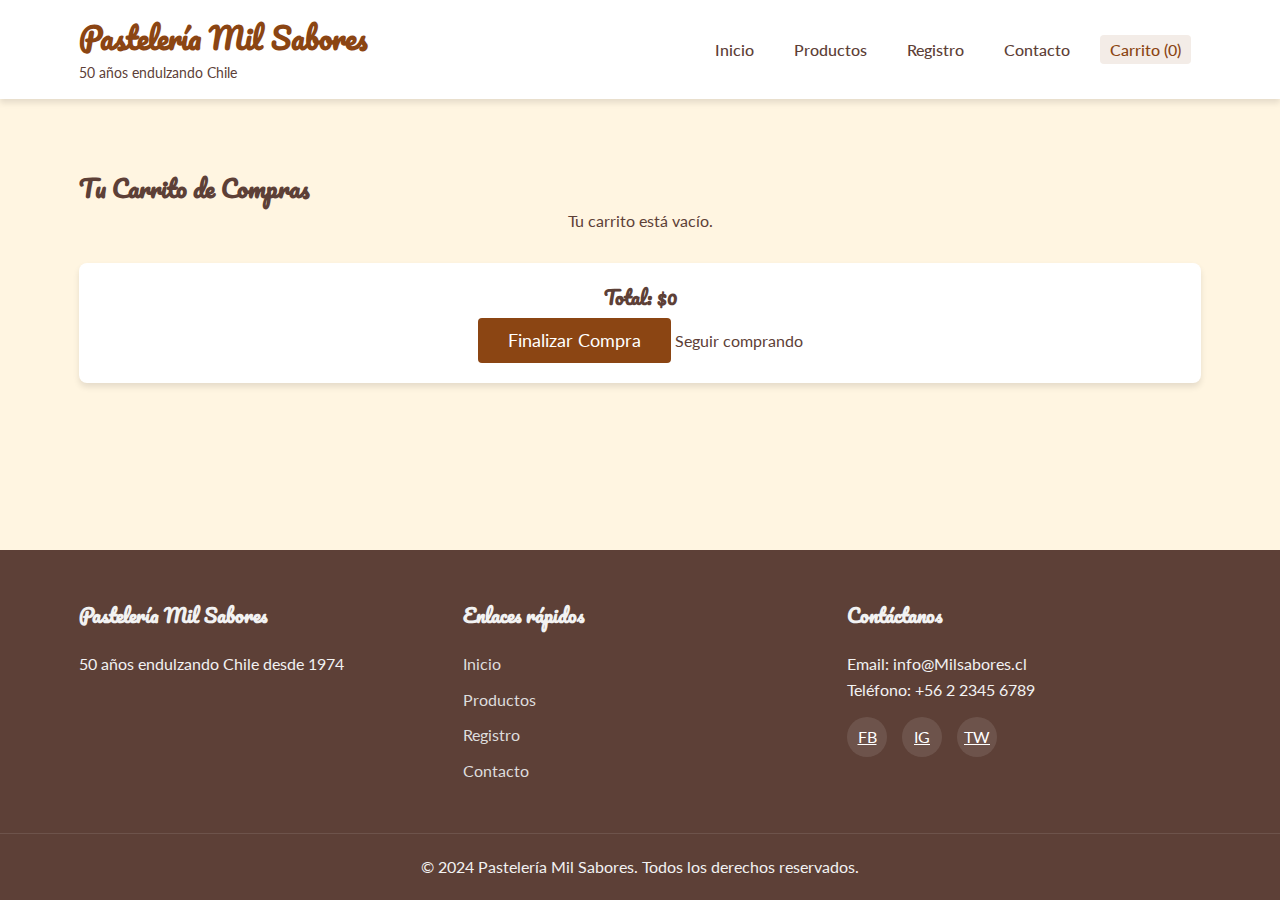
<file: carrito.html>
<!DOCTYPE html>
<html lang="es">

<head>
    <meta charset="UTF-8">
    <meta name="viewport" content="width=device-width, initial-scale=1.0">
    <title>Pastelería Mil Sabores - Carrito</title>
    <link rel="stylesheet" href="css/base.css">
    <link rel="stylesheet" href="css/header.css">
    <link rel="stylesheet" href="css/footer.css">
    <link rel="stylesheet" href="css/carrito.css">
</head>

<body>
    <header>
        <div class="container">
            <div class="logo">
                <h1>Pastelería Mil Sabores</h1>
                <p>50 años endulzando Chile</p>
            </div>
            <nav>
                <ul>
                    <li><a href="index.html">Inicio</a></li>
                    <li><a href="productos.html">Productos</a></li>
                    <li><a href="registro.html" id="nav-registro-perfil">Registro</a></li>
                    <li><a href="contacto.html">Contacto</a></li>
                    <li><a href="carrito.html" class="active" id="carrito-link">Carrito (<span
                                id="contador-carrito">0</span>)</a></li>
                </ul>
            </nav>
        </div>
    </header>

    <main>
        <section class="carrito-pagina" id="carrito-pagina">
            <div class="container">
                <h2>Tu Carrito de Compras</h2>
                <div class="carrito-items" id="carrito-items">
                </div>
                <div class="carrito-total">
                    <h3>Total: <span id="total-precio">$0</span></h3>
                    <button class="finalizar-compra-btn" id="finalizar-compra-btn">Finalizar Compra</button>
                    <a href="productos.html" class="seguir-comprando">Seguir comprando</a>
                </div>
            </div>
        </section>
    </main>

    <footer>
        <div class="container">
            <div class="footer-section">
                <h3>Pastelería Mil Sabores</h3>
                <p>50 años endulzando Chile desde 1974</p>
            </div>
            <div class="footer-section">
                <h3>Enlaces rápidos</h3>
                <ul>
                    <li><a href="index.html">Inicio</a></li>
                    <li><a href="productos.html">Productos</a></li>
                    <li><a href="registro.html">Registro</a></li>
                    <li><a href="contacto.html">Contacto</a></li>
                </ul>
            </div>
            <div class="footer-section">
                <h3>Contáctanos</h3>
                <p>Email: info@Milsabores.cl</p>
                <p>Teléfono: +56 2 2345 6789</p>
                <div class="social-icons">
                    <a href="#">FB</a>
                    <a href="#">IG</a>
                    <a href="#">TW</a>
                </div>
            </div>
        </div>
        <div class="copyright">
            <p>&copy; 2024 Pastelería Mil Sabores. Todos los derechos reservados.</p>
        </div>
    </footer>

    <script src="js/storage.js"></script>
    <script src="js/productos.js"></script>
    <script src="js/carrito.js"></script>
    <script src="js/validacion.js"></script>
    <script src="js/app.js"></script>
    <div id="modal-alerta" class="modal-overlay">
      <div class="modal-contenido">
        <p id="modal-mensaje"></p>
        <button id="modal-cerrar" class="cta-button">Entendido</button>
      </div>
    </div>
    </body>
</html>
</file>
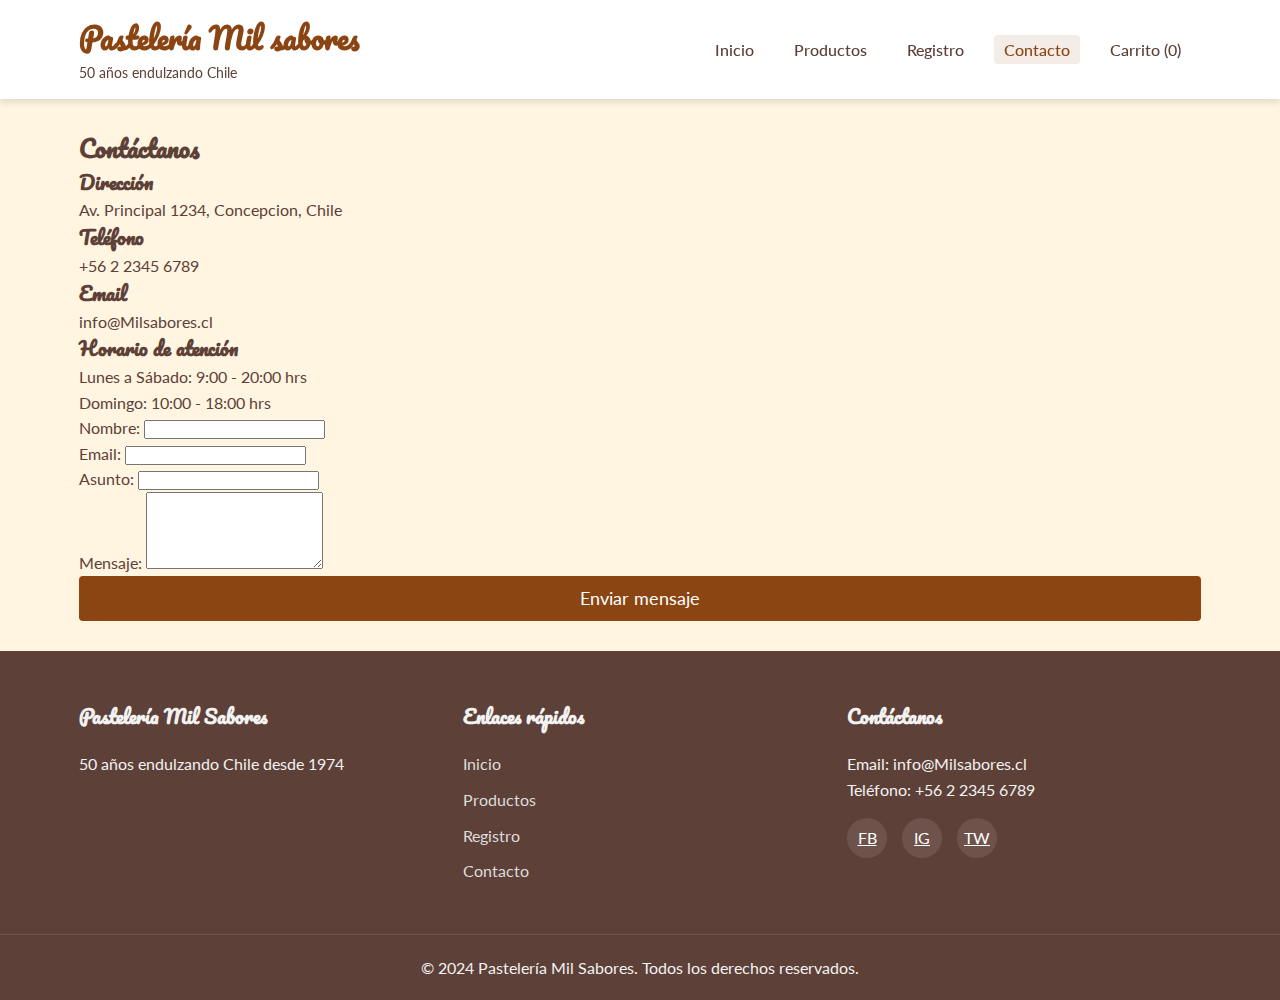
<file: contacto.html>
<!DOCTYPE html>
<html lang="es">

<head>
    <meta charset="UTF-8">
    <meta name="viewport" content="width=device-width, initial-scale=1.0">
    <title>Pastelería Mil Sabores - Contacto</title>
    <link rel="stylesheet" href="css/base.css">
    <link rel="stylesheet" href="css/header.css">
    <link rel="stylesheet" href="css/footer.css">
</head>

<body>
    <header>
        <div class="container">
            <div class="logo">
                <h1>Pastelería Mil sabores</h1>
                <p>50 años endulzando Chile</p>
            </div>
            <nav>
                <ul>
                    <li><a href="index.html">Inicio</a></li>
                    <li><a href="productos.html">Productos</a></li>
                    <li><a href="registro.html" id="nav-registro-perfil">Registro</a></li>
                    <li><a href="contacto.html" class="active">Contacto</a></li>
                    <li><a href="carrito.html" id="carrito-link">Carrito (<span id="contador-carrito">0</span>)</a></li>
                </ul>
            </nav>
        </div>
    </header>

    <main>
        <section class="contacto">
            <div class="container">
                <h2>Contáctanos</h2>
                <div class="contacto-info">
                    <div class="info-item">
                        <h3>Dirección</h3>
                        <p>Av. Principal 1234, Concepcion, Chile</p>
                    </div>
                    <div class="info-item">
                        <h3>Teléfono</h3>
                        <p>+56 2 2345 6789</p>
                    </div>
                    <div class="info-item">
                        <h3>Email</h3>
                        <p>info@Milsabores.cl</p>
                    </div>
                    <div class="info-item">
                        <h3>Horario de atención</h3>
                        <p>Lunes a Sábado: 9:00 - 20:00 hrs</p>
                        <p>Domingo: 10:00 - 18:00 hrs</p>
                    </div>
                </div>

                <form class="formulario-contacto">
                    <div class="form-group">
                        <label for="nombre-contacto">Nombre:</label>
                        <input type="text" id="nombre-contacto" name="nombre" required>
                    </div>
                    <div class="form-group">
                        <label for="email-contacto">Email:</label>
                        <input type="email" id="email-contacto" name="email" required>
                    </div>
                    <div class="form-group">
                        <label for="asunto">Asunto:</label>
                        <input type="text" id="asunto" name="asunto" required>
                    </div>
                    <div class="form-group">
                        <label for="mensaje">Mensaje:</label>
                        <textarea id="mensaje" name="mensaje" rows="5" required></textarea>
                    </div>
                    <button type="submit" class="submit-button">Enviar mensaje</button>
                </form>
            </div>
        </section>
    </main>

    <footer>
        <div class="container">
            <div class="footer-section">
                <h3>Pastelería Mil Sabores</h3>
                <p>50 años endulzando Chile desde 1974</p>
            </div>
            <div class="footer-section">
                <h3>Enlaces rápidos</h3>
                <ul>
                    <li><a href="index.html">Inicio</a></li>
                    <li><a href="productos.html">Productos</a></li>
                    <li><a href="registro.html">Registro</a></li>
                    <li><a href="contacto.html">Contacto</a></li>
                </ul>
            </div>
            <div class="footer-section">
                <h3>Contáctanos</h3>
                <p>Email: info@Milsabores.cl</p>
                <p>Teléfono: +56 2 2345 6789</p>
                <div class="social-icons">
                    <a href="#">FB</a>
                    <a href="#">IG</a>
                    <a href="#">TW</a>
                </div>
            </div>
        </div>
        <div class="copyright">
            <p>&copy; 2024 Pastelería Mil Sabores. Todos los derechos reservados.</p>
        </div>
    </footer>

    <script src="js/app.js"></script>
    <script src="js/storage.js"></script>
    <script src="js/productos.js"></script>
    <script src="js/carrito.js"></script>
    <script src="js/validacion.js"></script>
    <div id="modal-alerta" class="modal-overlay">
      <div class="modal-contenido">
        <p id="modal-mensaje"></p>
        <button id="modal-cerrar" class="cta-button">Entendido</button>
      </div>
    </div>
    </body>
</html>
</file>
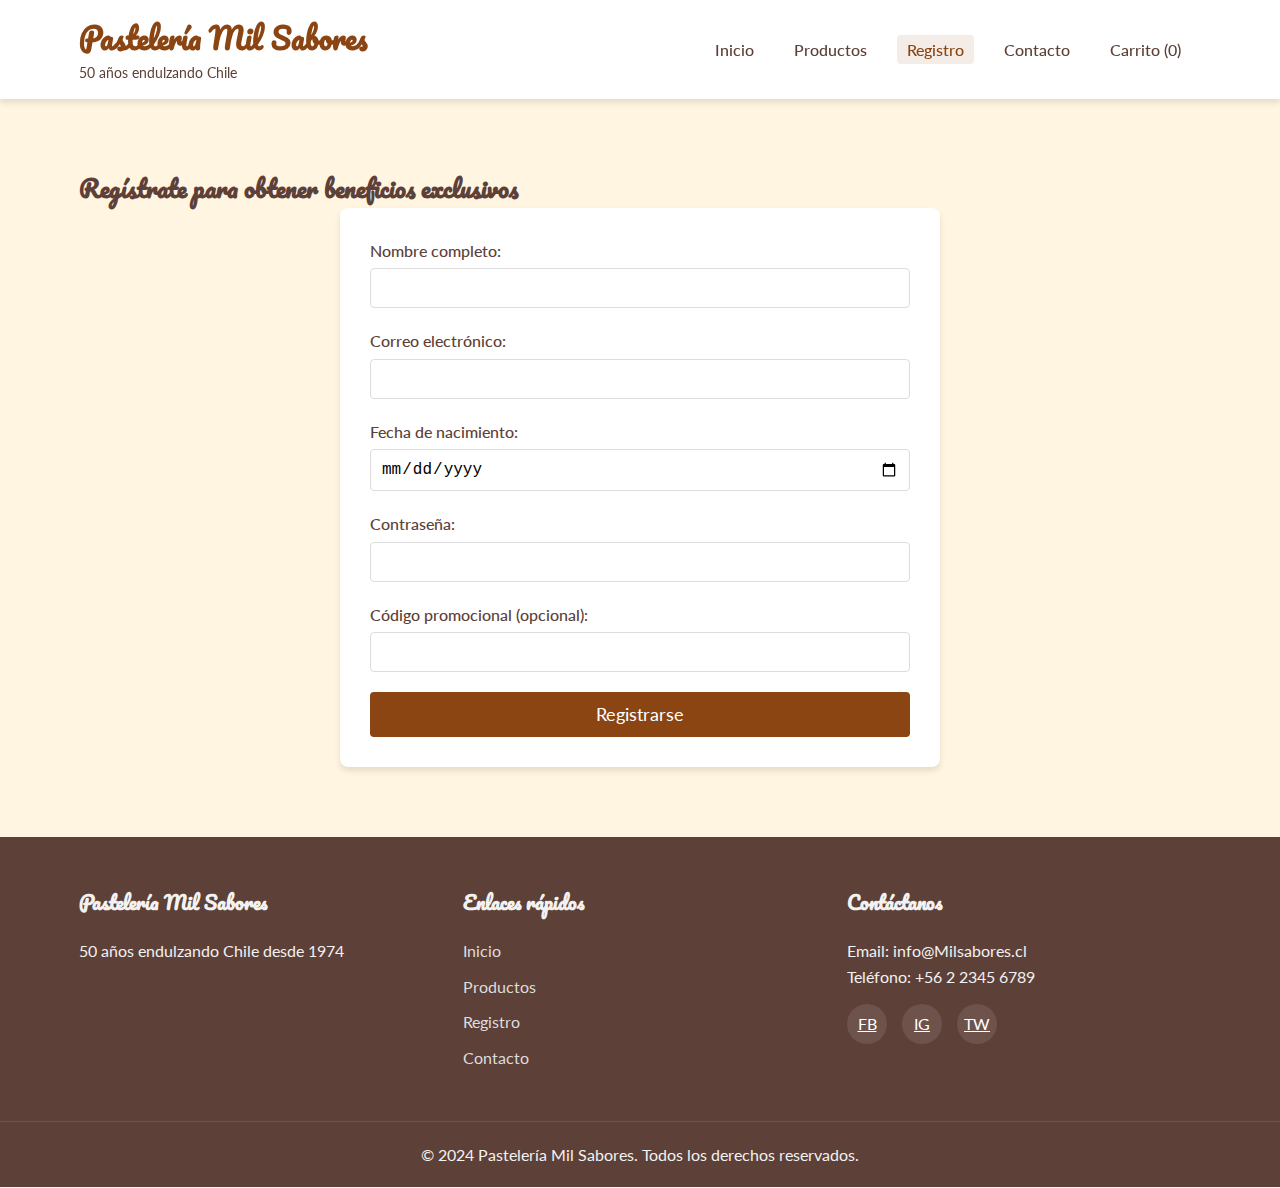
<file: perfil.html>
<!DOCTYPE html>
<html lang="es">

<head>
    <meta charset="UTF-8">
    <meta name="viewport" content="width=device-width, initial-scale=1.0">
    <title>Pastelería Mil Sabores - Mi Perfil</title>
    <link rel="stylesheet" href="css/base.css">
    <link rel="stylesheet" href="css/header.css">
    <link rel="stylesheet" href="css/footer.css">
    <link rel="stylesheet" href="css/formularios.css">
    <link rel="stylesheet" href="css/perfil.css">
</head>

<body>
    <header>
        <div class="container">
            <div class="logo">
                <h1>Pastelería Mil Sabores</h1>
                <p>50 años endulzando Chile</p>
            </div>
            <nav>
                <ul>
                    <li><a href="index.html">Inicio</a></li>
                    <li><a href="productos.html">Productos</a></li>
                    <li><a href="registro.html" id="nav-registro-perfil">Registro</a></li>
                    <li><a href="contacto.html">Contacto</a></li>
                    <li><a href="carrito.html" id="carrito-link">Carrito (<span id="contador-carrito">0</span>)</a></li>
                </ul>
            </nav>
        </div>
    </header>

    <main>
        <section class="perfil-usuario">
            <div class="container">
                <h2>Mi Perfil</h2>
                <div class="perfil-container">
                    <div class="perfil-form">
                        <h3>Actualizar Datos</h3>
                        <form id="formulario-actualizacion" class="formulario">
                            <div class="form-group">
                                <label for="nombre">Nombre completo:</label>
                                <input type="text" id="nombre" name="nombre">
                            </div>
                            <div class="form-group">
                                <label for="email">Email:</label>
                                <input type="email" id="email" name="email">
                            </div>
                            <div class="form-group">
                                <label for="fecha-nacimiento">Fecha de Nacimiento:</label>
                                <input type="date" id="fecha-nacimiento" name="fecha-nacimiento">
                            </div>
                            <div class="form-group">
                                <label>Preferencias de Producto:</label>
                                <div class="checkbox-group">
                                    <input type="checkbox" id="preferencia-azucar" name="preferencias" value="sin-azucar">
                                    <label for="preferencia-azucar">Sin azúcar</label>
                                </div>
                                <div class="checkbox-group">
                                    <input type="checkbox" id="preferencia-veganos" name="preferencias" value="veganos">
                                    <label for="preferencia-veganos">Productos veganos</label>
                                </div>
                                <div class="checkbox-group">
                                    <input type="checkbox" id="preferencia-gluten" name="preferencias" value="sin-gluten">
                                    <label for="preferencia-gluten">Sin gluten</label>
                                </div>
                                <div class="checkbox-group">
                                    <input type="checkbox" id="preferencia-lactosa" name="preferencias" value="sin-lactosa">
                                    <label for="preferencia-lactosa">Sin lactosa</label>
                                </div>
                            </div>
                            <button type="submit" class="submit-button">Actualizar Perfil</button>
                        </form>
                    </div>
                    <div class="perfil-opciones">
                        <h3>Opciones de Cuenta</h3>
                        <button id="btn-cerrar-sesion" class="btn-peligro">Cerrar Sesión</button>
                    </div>
                </div>
            </div>
        </section>
    </main>

    <footer>
        <div class="container">
            <div class="footer-section">
                <h3>Pastelería Mil Sabores</h3>
                <p>50 años endulzando Chile desde 1974</p>
            </div>
            <div class="footer-section">
                <h3>Enlaces rápidos</h3>
                <ul>
                    <li><a href="index.html">Inicio</a></li>
                    <li><a href="productos.html">Productos</a></li>
                    <li><a href="registro.html">Registro</a></li>
                    <li><a href="contacto.html">Contacto</a></li>
                </ul>
            </div>
            <div class="footer-section">
                <h3>Contáctanos</h3>
                <p>Email: info@Milsabores.cl</p>
                <p>Teléfono: +56 2 2345 6789</p>
                <div class="social-icons">
                    <a href="#">FB</a>
                    <a href="#">IG</a>
                    <a href="#">TW</a>
                </div>
            </div>
        </div>
        <div class="copyright">
            <p>&copy; 2024 Pastelería Mil Sabores. Todos los derechos reservados.</p>
        </div>
    </footer>

    <script src="js/storage.js"></script>
    <script src="js/perfil.js"></script>
    <script src="js/app.js"></script>

    <script src="js/app.js"></script>
    <div id="modal-alerta" class="modal-overlay">
      <div class="modal-contenido">
        <p id="modal-mensaje"></p>
        <button id="modal-cerrar" class="cta-button">Entendido</button>
      </div>
    </div>
    </body>
</html>
</file>
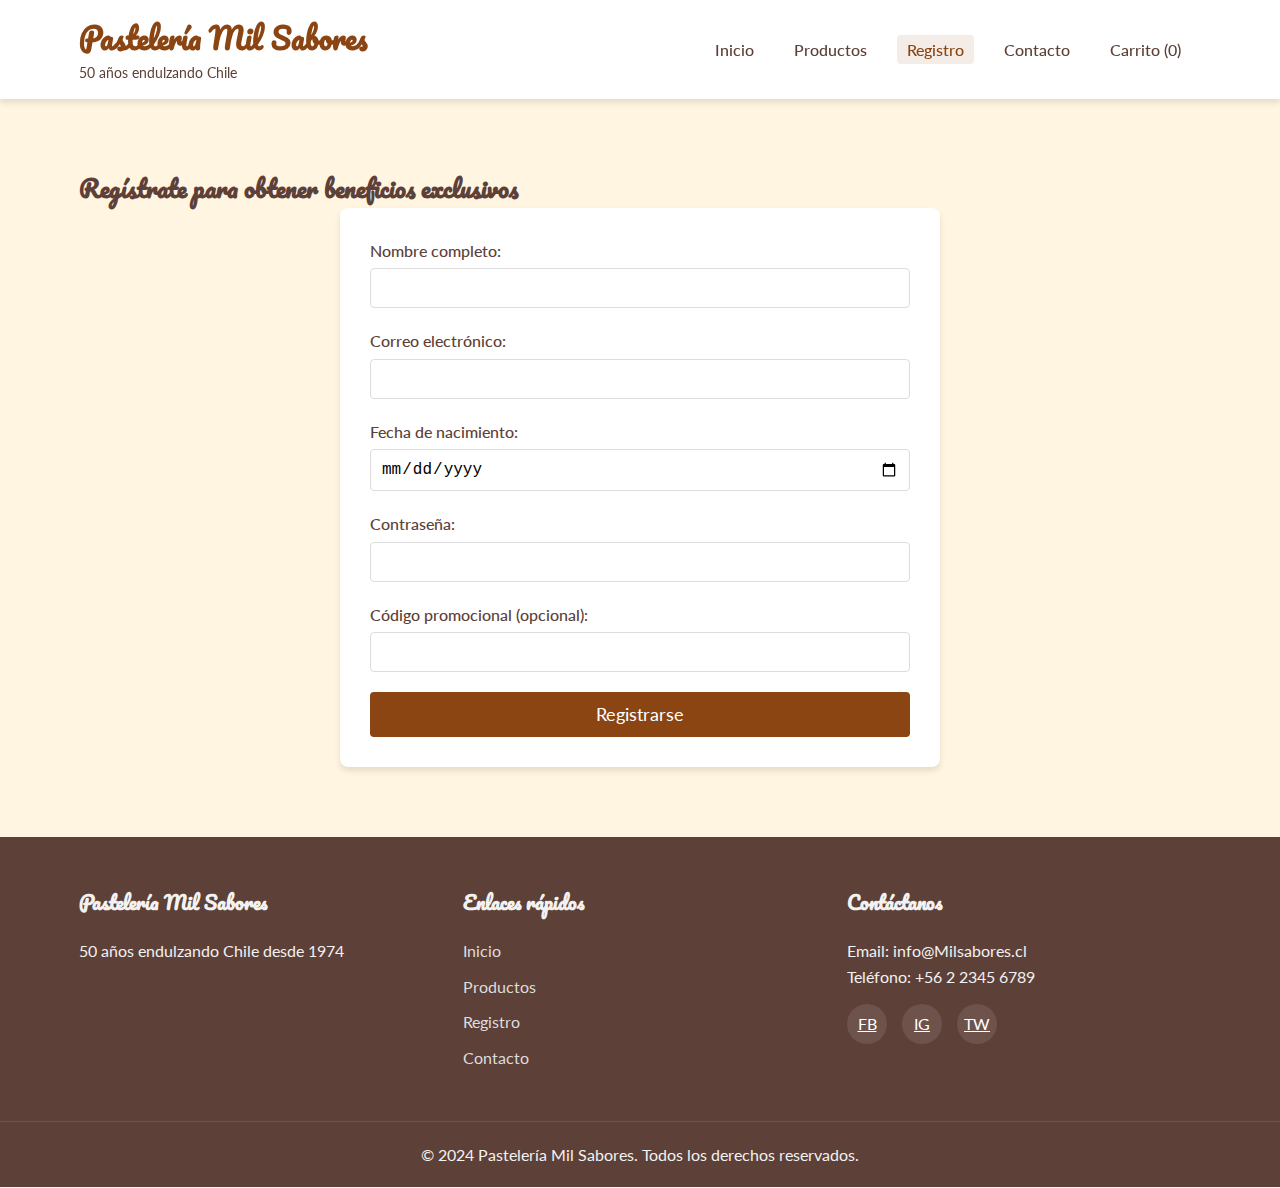
<file: registro.html>
<!DOCTYPE html>
<html lang="es">

<head>
    <meta charset="UTF-8">
    <meta name="viewport" content="width=device-width, initial-scale=1.0">
    <title>Pastelería Mil Sabores - Registro</title>
    <link rel="stylesheet" href="css/base.css">
    <link rel="stylesheet" href="css/header.css">
    <link rel="stylesheet" href="css/footer.css">
    <link rel="stylesheet" href="css/formularios.css">
</head>

<body>
    <header>
        <div class="container">
            <div class="logo">
                <h1>Pastelería Mil Sabores</h1>
                <p>50 años endulzando Chile</p>
            </div>
            <nav>
                <ul>
                    <li><a href="index.html">Inicio</a></li>
                    <li><a href="productos.html">Productos</a></li>
                    <li><a href="registro.html" class="active">Registro</a></li>
                    <li><a href="contacto.html">Contacto</a></li>
                    <li><a href="carrito.html" id="carrito-link">Carrito (<span id="contador-carrito">0</span>)</a></li>
                </ul>
            </nav>
        </div>
    </header>

    <main>
        <section class="registro">
            <div class="container">
                <h2>Regístrate para obtener beneficios exclusivos</h2>
                <form id="formulario-registro" class="formulario">
                    <div class="form-group">
                        <label for="nombre">Nombre completo:</label>
                        <input type="text" id="nombre" name="nombre" required>
                        <span class="error-message" id="error-nombre"></span>
                    </div>

                    <div class="form-group">
                        <label for="email">Correo electrónico:</label>
                        <input type="email" id="email" name="email" required>
                        <span class="error-message" id="error-email"></span>
                    </div>

                    <div class="form-group">
                        <label for="fecha-nacimiento">Fecha de nacimiento:</label>
                        <input type="date" id="fecha-nacimiento" name="fecha-nacimiento" required>
                        <span class="error-message" id="error-fecha"></span>
                    </div>

                    <div class="form-group">
                        <label for="password">Contraseña:</label>
                        <input type="password" id="password" name="password" required>
                        <span class="error-message" id="error-password"></span>
                    </div>

                    <div class="form-group">
                        <label for="codigo-promocional">Código promocional (opcional):</label>
                        <input type="text" id="codigo-promocional" name="codigo-promocional">
                        <span class="error-message" id="error-codigo"></span>
                    </div>

                    <button type="submit" class="submit-button">Registrarse</button>
                </form>
            </div>
        </section>
    </main>

    <footer>
        <div class="container">
            <div class="footer-section">
                <h3>Pastelería Mil Sabores</h3>
                <p>50 años endulzando Chile desde 1974</p>
            </div>
            <div class="footer-section">
                <h3>Enlaces rápidos</h3>
                <ul>
                    <li><a href="index.html">Inicio</a></li>
                    <li><a href="productos.html">Productos</a></li>
                    <li><a href="registro.html">Registro</a></li>
                    <li><a href="contacto.html">Contacto</a></li>
                </ul>
            </div>
            <div class="footer-section">
                <h3>Contáctanos</h3>
                <p>Email: info@Milsabores.cl</p>
                <p>Teléfono: +56 2 2345 6789</p>
                <div class="social-icons">
                    <a href="#">FB</a>
                    <a href="#">IG</a>
                    <a href="#">TW</a>
                </div>
            </div>
        </div>
        <div class="copyright">
            <p>&copy; 2024 Pastelería Mil Sabores. Todos los derechos reservados.</p>
        </div>
    </footer>

    <script src="js/validacion.js"></script>
    <script src="js/app.js"></script>
    <script src="js/storage.js"></script>
    <div id="modal-alerta" class="modal-overlay">
        <div class="modal-contenido">
            <p id="modal-mensaje"></p>
            <button id="modal-cerrar" class="cta-button">Entendido</button>
        </div>
    </div>
</body>

</html>
</file>
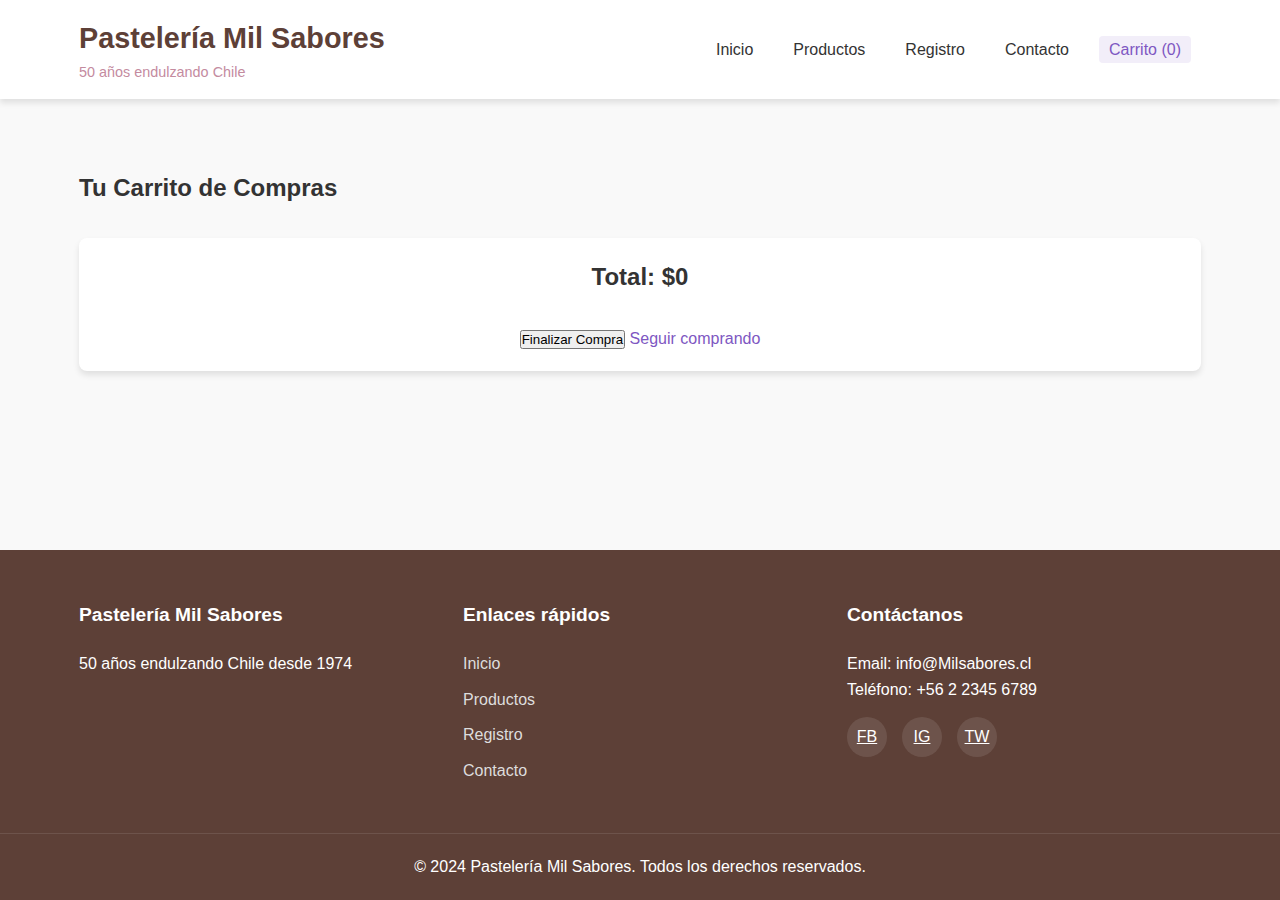
<file: Mil tortas/carrito.html>
<!DOCTYPE html>
<html lang="es">

<head>
    <meta charset="UTF-8">
    <meta name="viewport" content="width=device-width, initial-scale=1.0">
    <title>Pastelería Mil Sabores - Carrito</title>
    <link rel="stylesheet" href="css/base.css">
    <link rel="stylesheet" href="css/header.css">
    <link rel="stylesheet" href="css/footer.css">
    <link rel="stylesheet" href="css/carrito.css">
</head>

<body>
    <header>
        <div class="container">
            <div class="logo">
                <h1>Pastelería Mil Sabores</h1>
                <p>50 años endulzando Chile</p>
            </div>
            <nav>
                <ul>
                    <li><a href="index.html">Inicio</a></li>
                    <li><a href="productos.html">Productos</a></li>
                    <li><a href="registro.html">Registro</a></li>
                    <li><a href="contacto.html">Contacto</a></li>
                    <li><a href="carrito.html" class="active" id="carrito-link">Carrito (<span
                                id="contador-carrito">0</span>)</a></li>
                </ul>
            </nav>
        </div>
    </header>

    <main>
        <section class="carrito-pagina">
            <div class="container">
                <h2>Tu Carrito de Compras</h2>
                <div class="carrito-items" id="carrito-items">
                    <!-- Los items del carrito se cargarán dinámicamente -->
                </div>
                <div class="carrito-total">
                    <p>Total: $<span id="total-precio">0</span></p>
                    <button id="finalizar-compra">Finalizar Compra</button>
                    <a href="productos.html" class="seguir-comprando">Seguir comprando</a>
                </div>
            </div>
        </section>
    </main>

    <footer>
        <div class="container">
            <div class="footer-section">
                <h3>Pastelería Mil Sabores</h3>
                <p>50 años endulzando Chile desde 1974</p>
            </div>
            <div class="footer-section">
                <h3>Enlaces rápidos</h3>
                <ul>
                    <li><a href="index.html">Inicio</a></li>
                    <li><a href="productos.html">Productos</a></li>
                    <li><a href="registro.html">Registro</a></li>
                    <li><a href="contacto.html">Contacto</a></li>
                </ul>
            </div>
            <div class="footer-section">
                <h3>Contáctanos</h3>
                <p>Email: info@Milsabores.cl</p>
                <p>Teléfono: +56 2 2345 6789</p>
                <div class="social-icons">
                    <a href="#">FB</a>
                    <a href="#">IG</a>
                    <a href="#">TW</a>
                </div>
            </div>
        </div>
        <div class="copyright">
            <p>&copy; 2024 Pastelería Mil Sabores. Todos los derechos reservados.</p>
        </div>
    </footer>

    <script src="js/carrito.js"></script>
    <script src="js/app.js"></script>
    <script src="js/storage.js"></script>
    <script src="js/validacion.js"></script>
    <script src="js/app.js"></script>

</body>

</html>
</file>
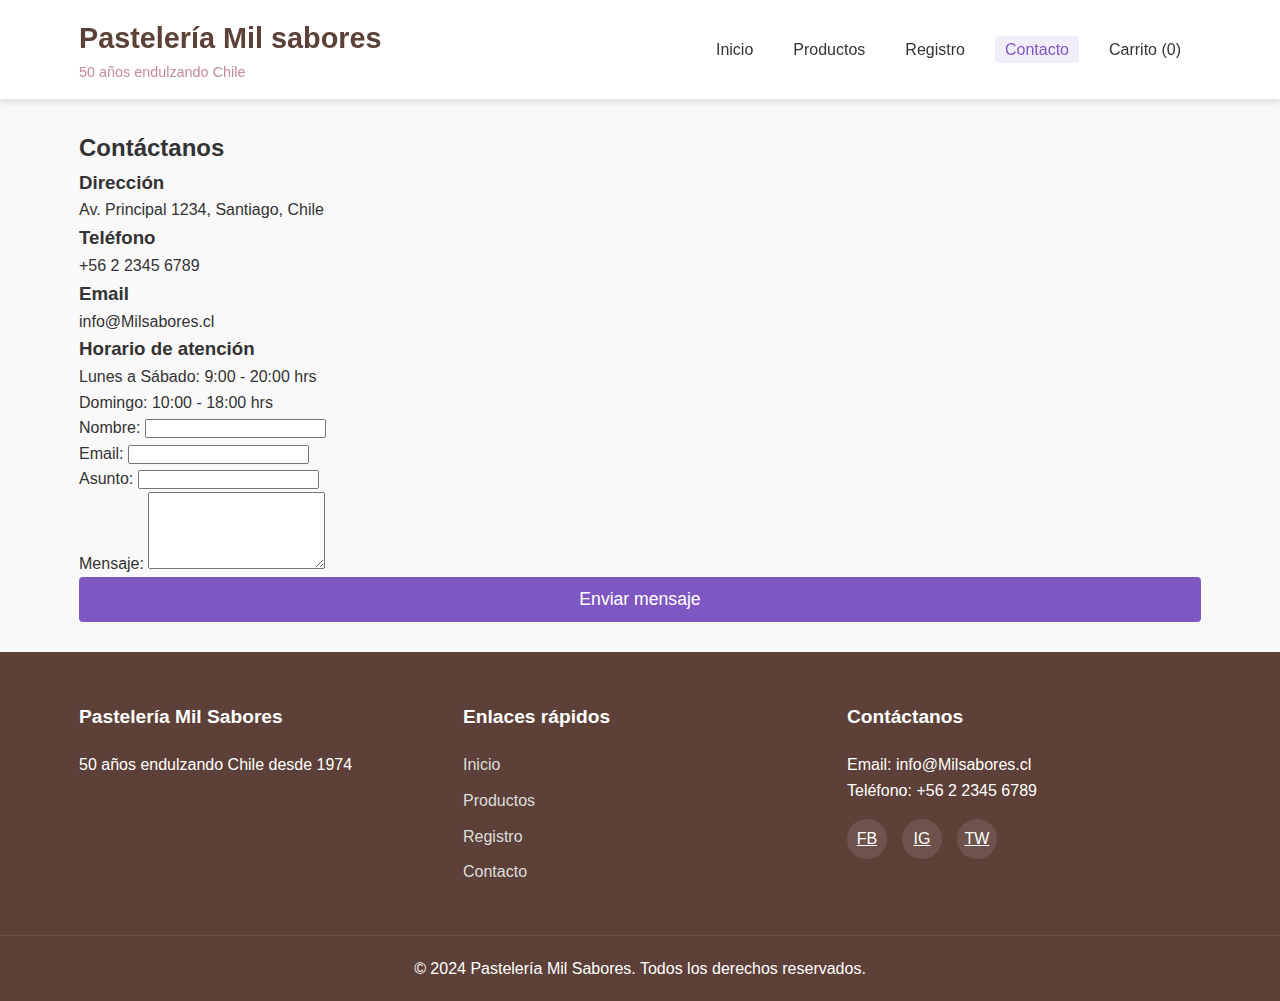
<file: Mil tortas/contacto.html>
<!DOCTYPE html>
<html lang="es">

<head>
    <meta charset="UTF-8">
    <meta name="viewport" content="width=device-width, initial-scale=1.0">
    <title>Pastelería Mil Sabores - Contacto</title>
    <link rel="stylesheet" href="css/base.css">
    <link rel="stylesheet" href="css/header.css">
    <link rel="stylesheet" href="css/footer.css">
</head>

<body>
    <header>
        <div class="container">
            <div class="logo">
                <h1>Pastelería Mil sabores</h1>
                <p>50 años endulzando Chile</p>
            </div>
            <nav>
                <ul>
                    <li><a href="index.html">Inicio</a></li>
                    <li><a href="productos.html">Productos</a></li>
                    <li><a href="registro.html">Registro</a></li>
                    <li><a href="contacto.html" class="active">Contacto</a></li>
                    <li><a href="carrito.html" id="carrito-link">Carrito (<span id="contador-carrito">0</span>)</a></li>
                </ul>
            </nav>
        </div>
    </header>

    <main>
        <section class="contacto">
            <div class="container">
                <h2>Contáctanos</h2>
                <div class="contacto-info">
                    <div class="info-item">
                        <h3>Dirección</h3>
                        <p>Av. Principal 1234, Santiago, Chile</p>
                    </div>
                    <div class="info-item">
                        <h3>Teléfono</h3>
                        <p>+56 2 2345 6789</p>
                    </div>
                    <div class="info-item">
                        <h3>Email</h3>
                        <p>info@Milsabores.cl</p>
                    </div>
                    <div class="info-item">
                        <h3>Horario de atención</h3>
                        <p>Lunes a Sábado: 9:00 - 20:00 hrs</p>
                        <p>Domingo: 10:00 - 18:00 hrs</p>
                    </div>
                </div>

                <form class="formulario-contacto">
                    <div class="form-group">
                        <label for="nombre-contacto">Nombre:</label>
                        <input type="text" id="nombre-contacto" name="nombre" required>
                    </div>
                    <div class="form-group">
                        <label for="email-contacto">Email:</label>
                        <input type="email" id="email-contacto" name="email" required>
                    </div>
                    <div class="form-group">
                        <label for="asunto">Asunto:</label>
                        <input type="text" id="asunto" name="asunto" required>
                    </div>
                    <div class="form-group">
                        <label for="mensaje">Mensaje:</label>
                        <textarea id="mensaje" name="mensaje" rows="5" required></textarea>
                    </div>
                    <button type="submit" class="submit-button">Enviar mensaje</button>
                </form>
            </div>
        </section>
    </main>

    <footer>
        <div class="container">
            <div class="footer-section">
                <h3>Pastelería Mil Sabores</h3>
                <p>50 años endulzando Chile desde 1974</p>
            </div>
            <div class="footer-section">
                <h3>Enlaces rápidos</h3>
                <ul>
                    <li><a href="index.html">Inicio</a></li>
                    <li><a href="productos.html">Productos</a></li>
                    <li><a href="registro.html">Registro</a></li>
                    <li><a href="contacto.html">Contacto</a></li>
                </ul>
            </div>
            <div class="footer-section">
                <h3>Contáctanos</h3>
                <p>Email: info@Milsabores.cl</p>
                <p>Teléfono: +56 2 2345 6789</p>
                <div class="social-icons">
                    <a href="#">FB</a>
                    <a href="#">IG</a>
                    <a href="#">TW</a>
                </div>
            </div>
        </div>
        <div class="copyright">
            <p>&copy; 2024 Pastelería Mil Sabores. Todos los derechos reservados.</p>
        </div>
    </footer>

    <script src="js/app.js"></script>
    <script src="js/storage.js"></script>
    <script src="js/productos.js"></script>
    <script src="js/carrito.js"></script>
    <script src="js/validacion.js"></script>
</body>

</html>
</file>
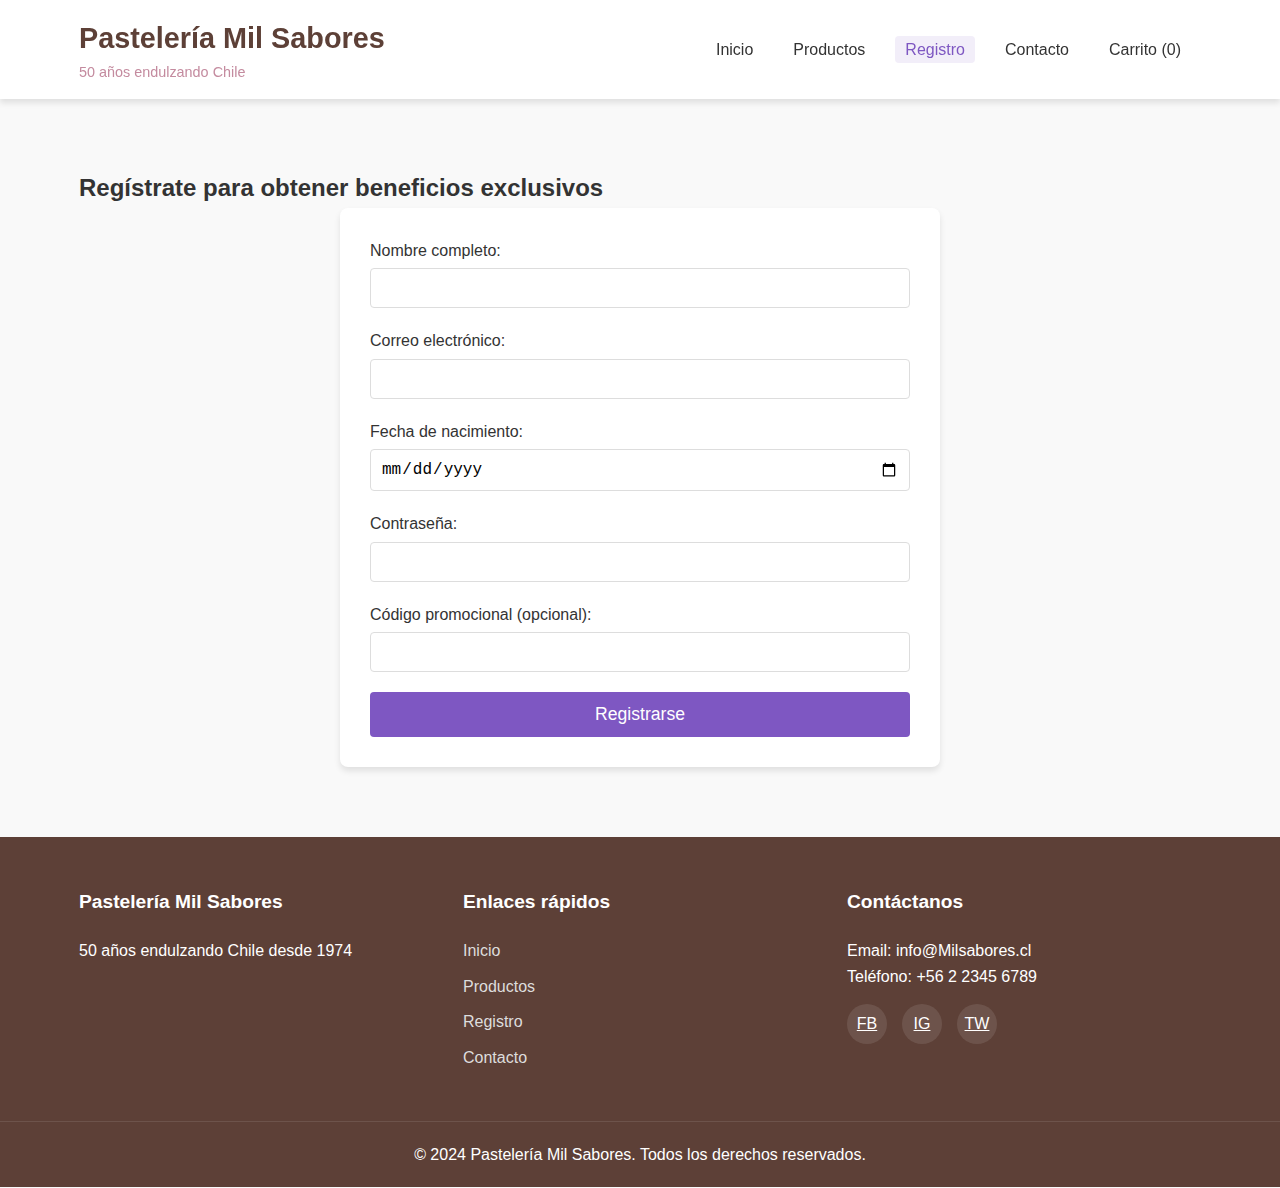
<file: Mil tortas/perfil.html>
<!DOCTYPE html>
<html lang="es">

<head>
    <meta charset="UTF-8">
    <meta name="viewport" content="width=device-width, initial-scale=1.0">
    <title>Pastelería Mil Sabores - Mi Perfil</title>
    <link rel="stylesheet" href="css/base.css">
    <link rel="stylesheet" href="css/header.css">
    <link rel="stylesheet" href="css/footer.css">
    <link rel="stylesheet" href="css/formularios.css">
    <link rel="stylesheet" href="css/perfil.css">
</head>

<body>
    <header>
        <div class="container">
            <div class="logo">
                <h1>Pastelería Mil Sabores</h1>
                <p>50 años endulzando Chile</p>
            </div>
            <nav>
                <ul>
                    <li><a href="index.html">Inicio</a></li>
                    <li><a href="productos.html">Productos</a></li>
                    <li><a href="registro.html" id="nav-registro-perfil">Registro</a></li>
                    <li><a href="contacto.html">Contacto</a></li>
                    <li><a href="carrito.html" id="carrito-link">Carrito (<span id="contador-carrito">0</span>)</a></li>
                </ul>
            </nav>
        </div>
    </header>

    <main>
        <section class="perfil-usuario">
            <div class="container">
                <h2>Mi Perfil</h2>
                <div class="perfil-container">
                    <div class="perfil-form">
                        <h3>Actualizar mis datos</h3>
                        <form id="formulario-actualizacion" class="formulario">
                            <div class="form-group">
                                <label for="nombre">Nombre completo:</label>
                                <input type="text" id="nombre" name="nombre" required>
                                <span class="error-message" id="error-nombre"></span>
                            </div>

                            <div class="form-group">
                                <label for="email">Correo electrónico:</label>
                                <input type="email" id="email" name="email" required>
                                <span class="error-message" id="error-email"></span>
                            </div>

                            <div class="form-group">
                                <label for="fecha-nacimiento">Fecha de nacimiento:</label>
                                <input type="date" id="fecha-nacimiento" name="fecha-nacimiento" required>
                                <span class="error-message" id="error-fecha"></span>
                            </div>

                            <button type="submit" class="submit-button">Guardar Cambios</button>
                        </form>
                    </div>
                    
                    <div class="perfil-opciones">
                        <h3>Opciones de cuenta</h3>
                        <button id="btn-cerrar-sesion" class="btn-peligro">Cerrar Sesión</button>
                    </div>
                </div>
            </div>
        </section>
    </main>

    <footer>
        <div class="container">
            <div class="footer-section">
                <h3>Pastelería Mil Sabores</h3>
                <p>50 años endulzando Chile desde 1974</p>
            </div>
            <div class="footer-section">
                <h3>Enlaces rápidos</h3>
                <ul>
                    <li><a href="index.html">Inicio</a></li>
                    <li><a href="productos.html">Productos</a></li>
                    <li><a href="registro.html">Registro</a></li>
                    <li><a href="contacto.html">Contacto</a></li>
                </ul>
            </div>
            <div class="footer-section">
                <h3>Contáctanos</h3>
                <p>Email: info@Milsabores.cl</p>
                <p>Teléfono: +56 2 2345 6789</p>
                <div class="social-icons">
                    <a href="#">FB</a>
                    <a href="#">IG</a>
                    <a href="#">TW</a>
                </div>
            </div>
        </div>
        <div class="copyright">
            <p>&copy; 2024 Pastelería Mil Sabores. Todos los derechos reservados.</p>
        </div>
    </footer>

    <script src="js/storage.js"></script>
    <script src="js/perfil.js"></script>
    <script src="js/app.js"></script>

</body>
</html>
</file>
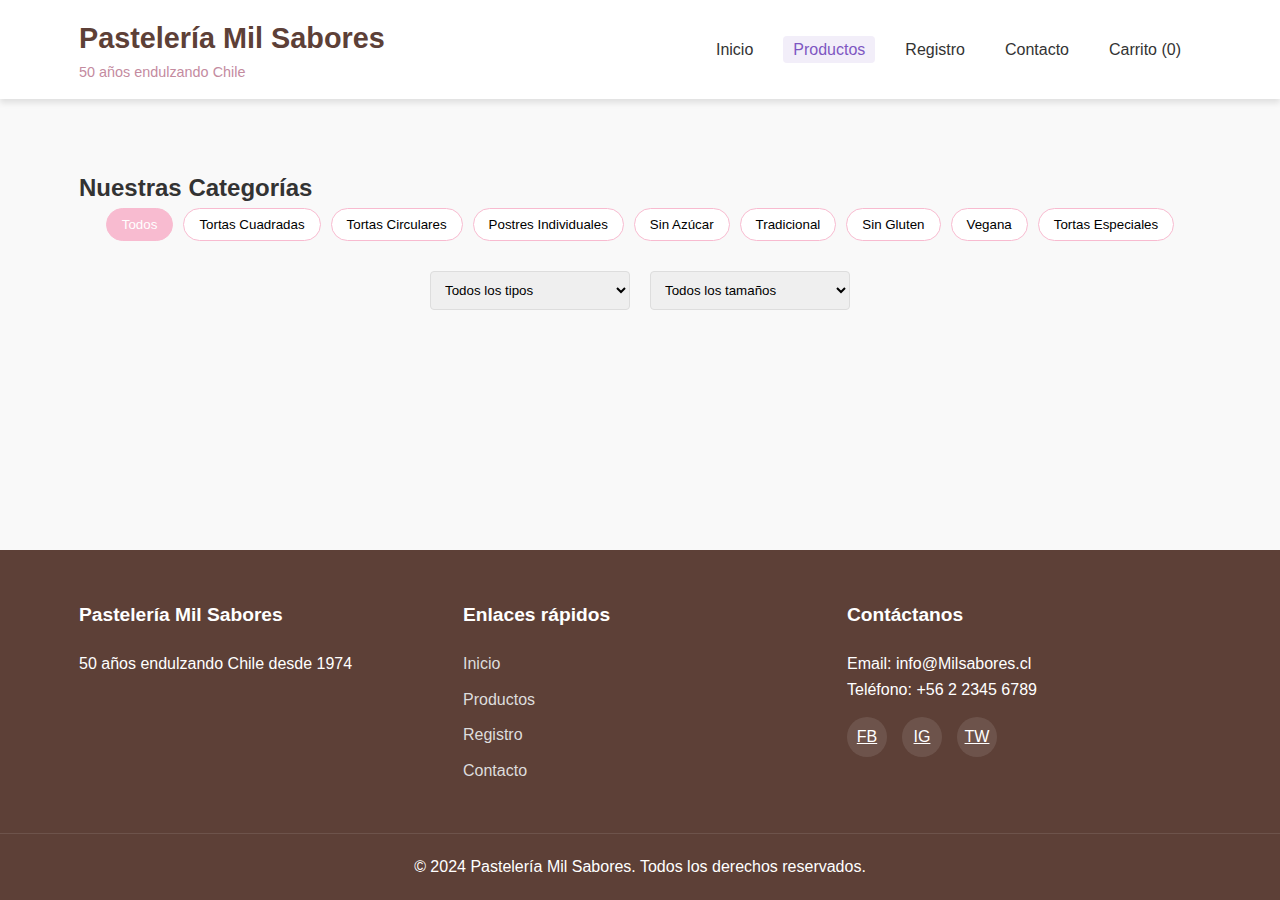
<file: Mil tortas/productos.html>
<!DOCTYPE html>
<html lang="es">

<head>
    <meta charset="UTF-8">
    <meta name="viewport" content="width=device-width, initial-scale=1.0">
    <title>Pastelería Mil Sabores - Productos</title>
    <link rel="stylesheet" href="css/base.css">
    <link rel="stylesheet" href="css/header.css">
    <link rel="stylesheet" href="css/footer.css">
    <link rel="stylesheet" href="css/productos.css">
</head>

<body>
    <header>
        <div class="container">
            <div class="logo">
                <h1>Pastelería Mil Sabores</h1>
                <p>50 años endulzando Chile</p>
            </div>
            <nav>
                <ul>
                    <li><a href="index.html">Inicio</a></li>
                    <li><a href="productos.html" class="active">Productos</a></li>
                    <li><a href="registro.html">Registro</a></li>
                    <li><a href="contacto.html">Contacto</a></li>
                    <li><a href="carrito.html" id="carrito-link">Carrito (<span id="contador-carrito">0</span>)</a></li>
                </ul>
            </nav>
        </div>
    </header>

    <main>
        <section class="productos">
            <div class="container">
                <h2>Nuestras Categorías</h2>
                <div class="categorias">
                    <button class="categoria-btn active" data-categoria="todos">Todos</button>
                    <button class="categoria-btn" data-categoria="TC">Tortas Cuadradas</button>
                    <button class="categoria-btn" data-categoria="TT">Tortas Circulares</button>
                    <button class="categoria-btn" data-categoria="PI">Postres Individuales</button>
                    <button class="categoria-btn" data-categoria="PSA">Sin Azúcar</button>
                    <button class="categoria-btn" data-categoria="PT">Tradicional</button>
                    <button class="categoria-btn" data-categoria="PG">Sin Gluten</button>
                    <button class="categoria-btn" data-categoria="PV">Vegana</button>
                    <button class="categoria-btn" data-categoria="TE">Tortas Especiales</button>
                </div>
                <div class="filtros">
                    <select id="filtro-tipo">
                        <option value="todos">Todos los tipos</option>
                        <option value="circular">Tortas Circulares</option>
                        <option value="cuadrada">Tortas Cuadradas</option>
                    </select>
                    <select id="filtro-tamano">
                        <option value="todos">Todos los tamaños</option>
                        <option value="pequeno">Pequeño (8 porciones)</option>
                        <option value="mediano">Mediano (12 porciones)</option>
                        <option value="grande">Grande (20 porciones)</option>
                    </select>
                </div>
                <div class="productos-grid" id="productos-grid">
                    <!-- Los productos se cargarán dinámicamente -->
                </div>
            </div>
        </section>
    </main>

    <footer>
        <div class="container">
            <div class="footer-section">
                <h3>Pastelería Mil Sabores</h3>
                <p>50 años endulzando Chile desde 1974</p>
            </div>
            <div class="footer-section">
                <h3>Enlaces rápidos</h3>
                <ul>
                    <li><a href="index.html">Inicio</a></li>
                    <li><a href="productos.html">Productos</a></li>
                    <li><a href="registro.html">Registro</a></li>
                    <li><a href="contacto.html">Contacto</a></li>
                </ul>
            </div>
            <div class="footer-section">
                <h3>Contáctanos</h3>
                <p>Email: info@Milsabores.cl</p>
                <p>Teléfono: +56 2 2345 6789</p>
                <div class="social-icons">
                    <a href="#">FB</a>
                    <a href="#">IG</a>
                    <a href="#">TW</a>
                </div>
            </div>
        </div>
        <div class="copyright">
            <p>&copy; 2024 Pastelería Mil Sabores. Todos los derechos reservados.</p>
        </div>
    </footer>

    <script src="js/productos.js"></script>
    <script src="js/app.js"></script>
    <script src="js/storage.js"></script>
    <script src="js/carrito.js"></script>
    <script src="js/validacion.js"></script>
    <script src="js/app.js"></script>
</body>

</html>
</file>
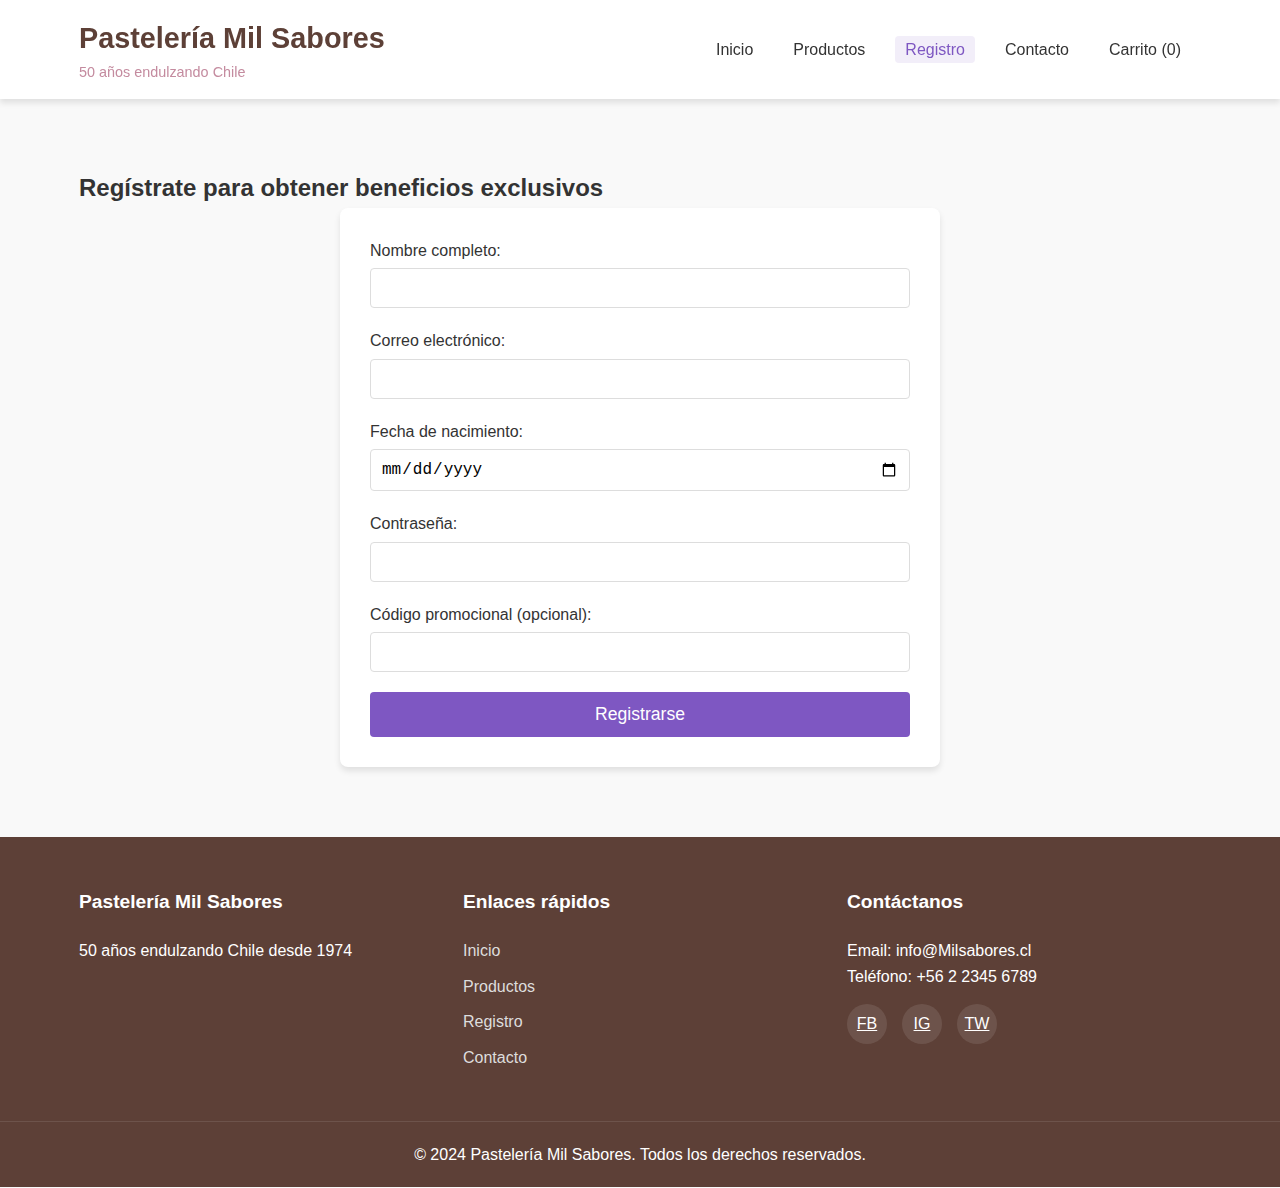
<file: Mil tortas/registro.html>
<!DOCTYPE html>
<html lang="es">

<head>
    <meta charset="UTF-8">
    <meta name="viewport" content="width=device-width, initial-scale=1.0">
    <title>Pastelería Mil Sabores - Registro</title>
    <link rel="stylesheet" href="css/base.css">
    <link rel="stylesheet" href="css/header.css">
    <link rel="stylesheet" href="css/footer.css">
    <link rel="stylesheet" href="css/formularios.css">
</head>

<body>
    <header>
        <div class="container">
            <div class="logo">
                <h1>Pastelería Mil Sabores</h1>
                <p>50 años endulzando Chile</p>
            </div>
            <nav>
                <ul>
                    <li><a href="index.html">Inicio</a></li>
                    <li><a href="productos.html">Productos</a></li>
                    <li><a href="registro.html" class="active">Registro</a></li>
                    <li><a href="contacto.html">Contacto</a></li>
                    <li><a href="carrito.html" id="carrito-link">Carrito (<span id="contador-carrito">0</span>)</a></li>
                </ul>
            </nav>
        </div>
    </header>

    <main>
        <section class="registro">
            <div class="container">
                <h2>Regístrate para obtener beneficios exclusivos</h2>
                <form id="formulario-registro" class="formulario">
                    <div class="form-group">
                        <label for="nombre">Nombre completo:</label>
                        <input type="text" id="nombre" name="nombre" required>
                        <span class="error-message" id="error-nombre"></span>
                    </div>

                    <div class="form-group">
                        <label for="email">Correo electrónico:</label>
                        <input type="email" id="email" name="email" required>
                        <span class="error-message" id="error-email"></span>
                    </div>

                    <div class="form-group">
                        <label for="fecha-nacimiento">Fecha de nacimiento:</label>
                        <input type="date" id="fecha-nacimiento" name="fecha-nacimiento" required>
                        <span class="error-message" id="error-fecha"></span>
                    </div>

                    <div class="form-group">
                        <label for="password">Contraseña:</label>
                        <input type="password" id="password" name="password" required>
                        <span class="error-message" id="error-password"></span>
                    </div>

                    <div class="form-group">
                        <label for="codigo-promocional">Código promocional (opcional):</label>
                        <input type="text" id="codigo-promocional" name="codigo-promocional">
                        <span class="error-message" id="error-codigo"></span>
                    </div>

                    <button type="submit" class="submit-button">Registrarse</button>
                </form>
            </div>
        </section>
    </main>

    <footer>
        <div class="container">
            <div class="footer-section">
                <h3>Pastelería Mil Sabores</h3>
                <p>50 años endulzando Chile desde 1974</p>
            </div>
            <div class="footer-section">
                <h3>Enlaces rápidos</h3>
                <ul>
                    <li><a href="index.html">Inicio</a></li>
                    <li><a href="productos.html">Productos</a></li>
                    <li><a href="registro.html">Registro</a></li>
                    <li><a href="contacto.html">Contacto</a></li>
                </ul>
            </div>
            <div class="footer-section">
                <h3>Contáctanos</h3>
                <p>Email: info@Milsabores.cl</p>
                <p>Teléfono: +56 2 2345 6789</p>
                <div class="social-icons">
                    <a href="#">FB</a>
                    <a href="#">IG</a>
                    <a href="#">TW</a>
                </div>
            </div>
        </div>
        <div class="copyright">
            <p>&copy; 2024 Pastelería Mil Sabores. Todos los derechos reservados.</p>
        </div>
    </footer>

    <script src="js/validacion.js"></script>
    <script src="js/app.js"></script>
    <script src="js/storage.js"></script>
    <script src="js/validacion.js"></script>
    <script src="js/app.js"></script>
</body>

</html>
</file>
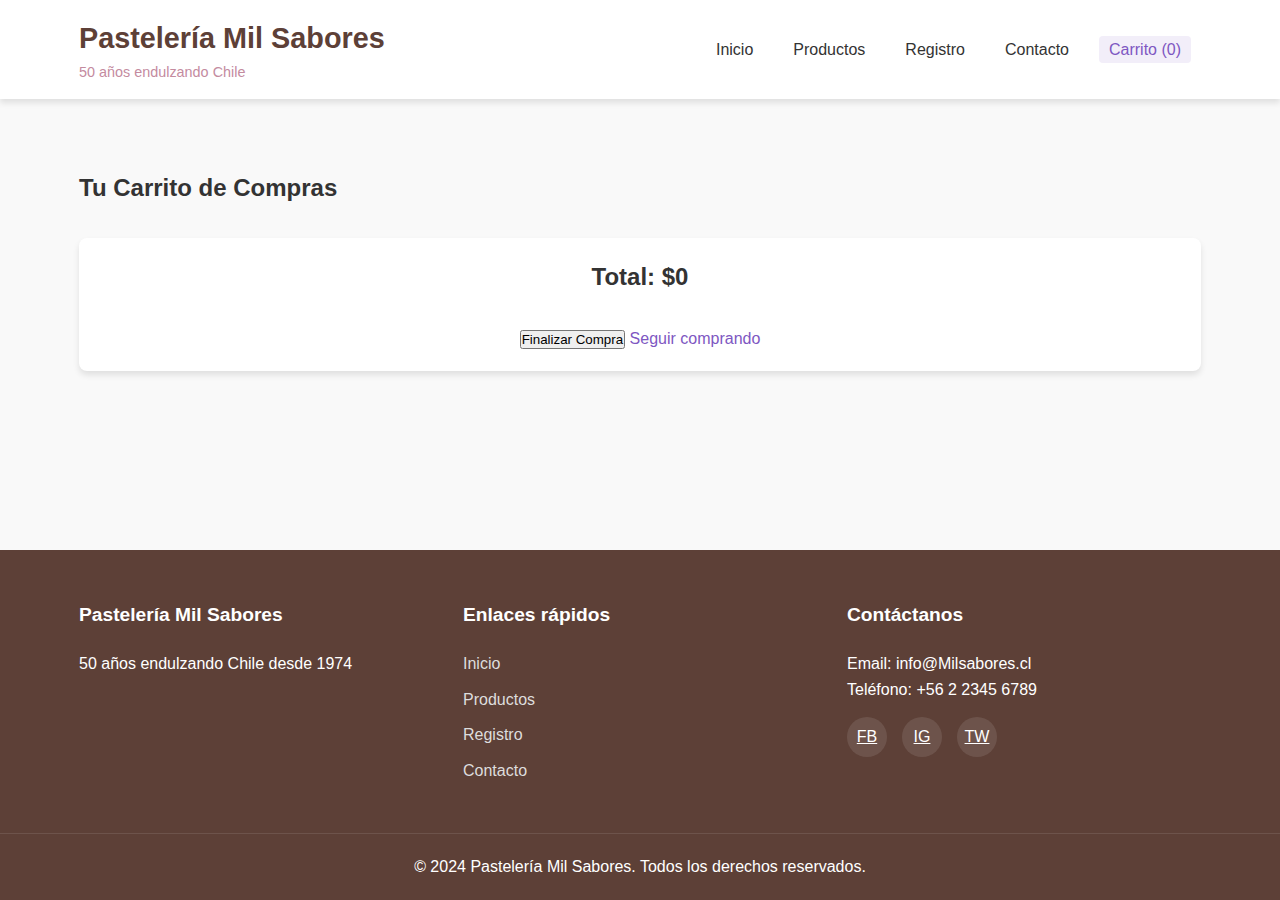
<file: Fullstack-2-main/Mil tortas/carrito.html>
<!DOCTYPE html>
<html lang="es">

<head>
    <meta charset="UTF-8">
    <meta name="viewport" content="width=device-width, initial-scale=1.0">
    <title>Pastelería Mil Sabores - Carrito</title>
    <link rel="stylesheet" href="css/base.css">
    <link rel="stylesheet" href="css/header.css">
    <link rel="stylesheet" href="css/footer.css">
    <link rel="stylesheet" href="css/carrito.css">
</head>

<body>
    <header>
        <div class="container">
            <div class="logo">
                <h1>Pastelería Mil Sabores</h1>
                <p>50 años endulzando Chile</p>
            </div>
            <nav>
                <ul>
                    <li><a href="index.html">Inicio</a></li>
                    <li><a href="productos.html">Productos</a></li>
                    <li><a href="registro.html">Registro</a></li>
                    <li><a href="contacto.html">Contacto</a></li>
                    <li><a href="carrito.html" class="active" id="carrito-link">Carrito (<span
                                id="contador-carrito">0</span>)</a></li>
                </ul>
            </nav>
        </div>
    </header>

    <main>
        <section class="carrito-pagina">
            <div class="container">
                <h2>Tu Carrito de Compras</h2>
                <div class="carrito-items" id="carrito-items">
                    <!-- Los items del carrito se cargarán dinámicamente -->
                </div>
                <div class="carrito-total">
                    <p>Total: $<span id="total-precio">0</span></p>
                    <button id="finalizar-compra">Finalizar Compra</button>
                    <a href="productos.html" class="seguir-comprando">Seguir comprando</a>
                </div>
            </div>
        </section>
    </main>

    <footer>
        <div class="container">
            <div class="footer-section">
                <h3>Pastelería Mil Sabores</h3>
                <p>50 años endulzando Chile desde 1974</p>
            </div>
            <div class="footer-section">
                <h3>Enlaces rápidos</h3>
                <ul>
                    <li><a href="index.html">Inicio</a></li>
                    <li><a href="productos.html">Productos</a></li>
                    <li><a href="registro.html">Registro</a></li>
                    <li><a href="contacto.html">Contacto</a></li>
                </ul>
            </div>
            <div class="footer-section">
                <h3>Contáctanos</h3>
                <p>Email: info@Milsabores.cl</p>
                <p>Teléfono: +56 2 2345 6789</p>
                <div class="social-icons">
                    <a href="#">FB</a>
                    <a href="#">IG</a>
                    <a href="#">TW</a>
                </div>
            </div>
        </div>
        <div class="copyright">
            <p>&copy; 2024 Pastelería Mil Sabores. Todos los derechos reservados.</p>
        </div>
    </footer>

    <script src="js/carrito.js"></script>
    <script src="js/app.js"></script>
    <script src="js/storage.js"></script>
    <script src="js/validacion.js"></script>
    <script src="js/app.js"></script>

</body>

</html>
</file>
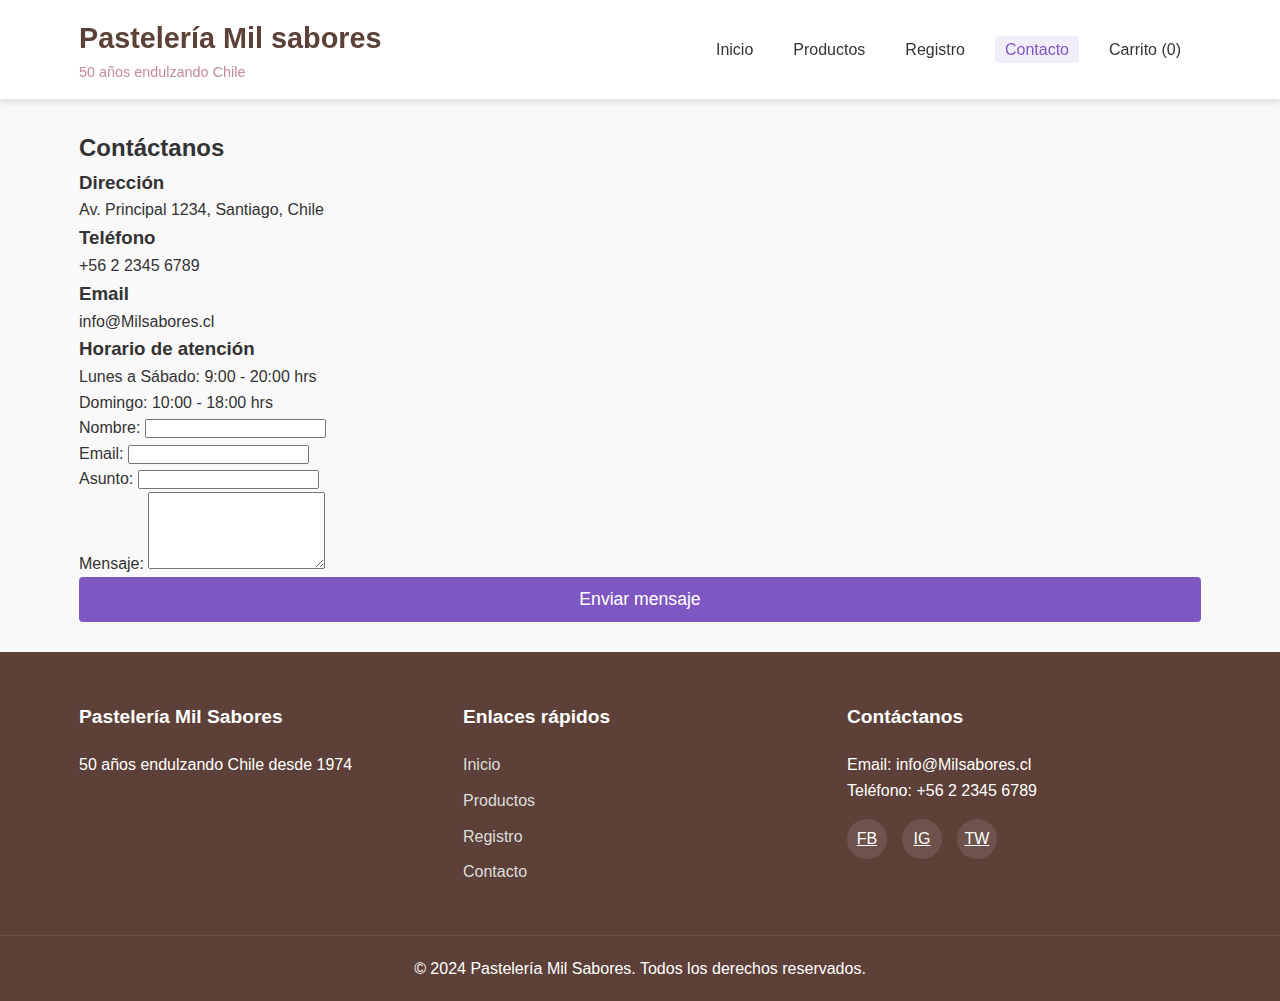
<file: Fullstack-2-main/Mil tortas/contacto.html>
<!DOCTYPE html>
<html lang="es">

<head>
    <meta charset="UTF-8">
    <meta name="viewport" content="width=device-width, initial-scale=1.0">
    <title>Pastelería Mil Sabores - Contacto</title>
    <link rel="stylesheet" href="css/base.css">
    <link rel="stylesheet" href="css/header.css">
    <link rel="stylesheet" href="css/footer.css">
</head>

<body>
    <header>
        <div class="container">
            <div class="logo">
                <h1>Pastelería Mil sabores</h1>
                <p>50 años endulzando Chile</p>
            </div>
            <nav>
                <ul>
                    <li><a href="index.html">Inicio</a></li>
                    <li><a href="productos.html">Productos</a></li>
                    <li><a href="registro.html">Registro</a></li>
                    <li><a href="contacto.html" class="active">Contacto</a></li>
                    <li><a href="carrito.html" id="carrito-link">Carrito (<span id="contador-carrito">0</span>)</a></li>
                </ul>
            </nav>
        </div>
    </header>

    <main>
        <section class="contacto">
            <div class="container">
                <h2>Contáctanos</h2>
                <div class="contacto-info">
                    <div class="info-item">
                        <h3>Dirección</h3>
                        <p>Av. Principal 1234, Santiago, Chile</p>
                    </div>
                    <div class="info-item">
                        <h3>Teléfono</h3>
                        <p>+56 2 2345 6789</p>
                    </div>
                    <div class="info-item">
                        <h3>Email</h3>
                        <p>info@Milsabores.cl</p>
                    </div>
                    <div class="info-item">
                        <h3>Horario de atención</h3>
                        <p>Lunes a Sábado: 9:00 - 20:00 hrs</p>
                        <p>Domingo: 10:00 - 18:00 hrs</p>
                    </div>
                </div>

                <form class="formulario-contacto">
                    <div class="form-group">
                        <label for="nombre-contacto">Nombre:</label>
                        <input type="text" id="nombre-contacto" name="nombre" required>
                    </div>
                    <div class="form-group">
                        <label for="email-contacto">Email:</label>
                        <input type="email" id="email-contacto" name="email" required>
                    </div>
                    <div class="form-group">
                        <label for="asunto">Asunto:</label>
                        <input type="text" id="asunto" name="asunto" required>
                    </div>
                    <div class="form-group">
                        <label for="mensaje">Mensaje:</label>
                        <textarea id="mensaje" name="mensaje" rows="5" required></textarea>
                    </div>
                    <button type="submit" class="submit-button">Enviar mensaje</button>
                </form>
            </div>
        </section>
    </main>

    <footer>
        <div class="container">
            <div class="footer-section">
                <h3>Pastelería Mil Sabores</h3>
                <p>50 años endulzando Chile desde 1974</p>
            </div>
            <div class="footer-section">
                <h3>Enlaces rápidos</h3>
                <ul>
                    <li><a href="index.html">Inicio</a></li>
                    <li><a href="productos.html">Productos</a></li>
                    <li><a href="registro.html">Registro</a></li>
                    <li><a href="contacto.html">Contacto</a></li>
                </ul>
            </div>
            <div class="footer-section">
                <h3>Contáctanos</h3>
                <p>Email: info@Milsabores.cl</p>
                <p>Teléfono: +56 2 2345 6789</p>
                <div class="social-icons">
                    <a href="#">FB</a>
                    <a href="#">IG</a>
                    <a href="#">TW</a>
                </div>
            </div>
        </div>
        <div class="copyright">
            <p>&copy; 2024 Pastelería Mil Sabores. Todos los derechos reservados.</p>
        </div>
    </footer>

    <script src="js/app.js"></script>
    <script src="js/storage.js"></script>
    <script src="js/productos.js"></script>
    <script src="js/carrito.js"></script>
    <script src="js/validacion.js"></script>
    <script src="js/app.js"></script>
</body>

</html>
</file>
<file: css/base.css>
@import url('https://fonts.googleapis.com/css2?family=Lato:wght@400;700&family=Pacifico&display=swap');

:root {
    --color-background: #FFF5E1; 
    --color-primary-accent: #FFC0CB; 
    --color-secondary-accent: #8B4513; 
    --color-text-main: #5D4037; 
    --color-text-secondary: #B0BEC5; 
    --shadow: 0 4px 6px rgba(0, 0, 0, 0.1);
    --transition: all 0.3s ease;
}

* {
    margin: 0;
    padding: 0;
    box-sizing: border-box;
}

body {
    font-family: 'Lato', sans-serif;
    line-height: 1.6;
    color: var(--color-text-main);
    background-color: var(--color-background);
    min-height: 100vh;
    display: flex;
    flex-direction: column;
}

h1, h2, h3 {
    font-family: 'Pacifico', cursive;
}

.container {
    width: 90%;
    max-width: 1200px;
    margin: 0 auto;
    padding: 0 15px;
}

main {
    flex: 1;
    padding: 30px 0;
}

.text-center {
    text-align: center;
}

.mb-40 {
    margin-bottom: 40px;
}

.cta-button, .submit-button, .finalizar-compra-btn, .agregar-carrito-btn {
    display: inline-block;
    padding: 12px 30px;
    background-color: var(--color-secondary-accent); 
    color: white;
    border: none;
    border-radius: 4px;
    font-size: 1.1rem;
    cursor: pointer;
    transition: var(--transition);
    text-decoration: none;
    font-family: 'Lato', sans-serif; 
}

.cta-button:hover, .submit-button:hover, .finalizar-compra-btn:hover, .agregar-carrito-btn:hover {
    opacity: 0.9;
    transform: translateY(-3px);
}

.submit-button {
    width: 100%;
}

@media (max-width: 768px) {
    .container {
        width: 95%;
    }
    
    .hero h2 {
        font-size: 2rem;
    }
    
    .hero {
        padding: 60px 0;
    }
}

.modal-overlay {
  position: fixed; 
  top: 0;
  left: 0;
  width: 100%;
  height: 100%;
  background-color: rgba(0, 0, 0, 0.6);
  display: flex;
  justify-content: center;
  align-items: center;
  z-index: 1000; 

  opacity: 0;
  visibility: hidden;
  transition: opacity 0.3s ease, visibility 0.3s ease;
}

.modal-overlay.visible {
  opacity: 1;
  visibility: visible;
}

.modal-contenido {
  background-color: white;
  padding: 30px;
  border-radius: 8px;
  box-shadow: var(--shadow);
  text-align: center;
  max-width: 400px;
  width: 90%;
  
  transform: scale(0.9);
  transition: transform 0.3s ease;
}

.modal-overlay.visible .modal-contenido {
  transform: scale(1);
}

.modal-contenido p {
  font-size: 1.1rem;
  margin-bottom: 20px;
  color: var(--color-text-main);
  white-space: pre-line;
}
</file>
<file: css/header.css>
header {
    background-color: white;
    box-shadow: var(--shadow);
    position: sticky;
    top: 0;
    z-index: 100;
}

header .container {
    display: flex;
    justify-content: space-between;
    align-items: center;
    padding: 15px;
}

.logo h1 {
    color: var(--color-secondary-accent); 
    font-size: 1.8rem;
    
}

.logo p {
    color: var(--color-text-main); 
    font-size: 0.9rem;
}

nav ul {
    display: flex;
    list-style: none;
}

nav ul li {
    margin: 0 10px;
}

nav ul li a {
    text-decoration: none;
    color: var(--color-text-main); 
    font-weight: 500;
    transition: var(--transition);
    padding: 5px 10px;
    border-radius: 4px;
}

nav ul li a:hover, nav ul li a.active {
    color: var(--color-secondary-accent); 
    background-color: rgba(139, 69, 19, 0.1); 
}

@media (max-width: 768px) {
    header .container {
        flex-direction: column;
    }
    
    nav ul {
        margin: 15px 0;
        flex-wrap: wrap;
        justify-content: center;
    }
}
</file>
<file: css/footer.css>
footer {
    background-color: var(--color-text-main); 
    color: #f2f2f2; 
    padding: 50px 0 20px;
    margin-top: auto;
}

footer .container {
    display: grid;
    grid-template-columns: repeat(auto-fit, minmax(250px, 1fr));
    gap: 30px;
}

.footer-section h3 {
    margin-bottom: 20px;
    font-size: 1.2rem;
}

.footer-section ul {
    list-style: none;
}

.footer-section ul li {
    margin-bottom: 10px;
}

.footer-section ul li a {
    color: #ddd;
    text-decoration: none;
    transition: var(--transition);
}

.footer-section ul li a:hover {
    color: white;
}

.social-icons {
    display: flex;
    gap: 15px;
    margin-top: 15px;
}

.social-icons a {
    display: inline-block;
    width: 40px;
    height: 40px;
    background-color: rgba(255, 255, 255, 0.1);
    border-radius: 50%;
    text-align: center;
    line-height: 40px;
    color: white;
    transition: var(--transition);
}

.social-icons a:hover {
    background-color: var(--color-primary-accent); 
}

.copyright {
    text-align: center;
    margin-top: 40px;
    padding-top: 20px;
    border-top: 1px solid rgba(255, 255, 255, 0.1);
}
</file>
<file: css/carrito.css>
.carrito-pagina {
    padding: 40px 0;
}

.carrito-items {
    margin-bottom: 30px;
}

.carrito-item {
    display: flex;
    justify-content: space-between;
    align-items: center;
    padding: 15px;
    border-bottom: 1px solid #eee;
    background-color: white;
    border-radius: 8px;
    margin-bottom: 10px;
    box-shadow: var(--shadow);
}

.carrito-item-info h4 {
    margin-bottom: 5px;
}

.carrito-item-cantidad {
    display: flex;
    align-items: center;
}

.carrito-item-cantidad button {
    width: 30px;
    height: 30px;
    background-color: #f0f0f0;
    border: none;
    border-radius: 4px;
    cursor: pointer;
    font-weight: bold;
}

.carrito-item-cantidad span {
    margin: 0 10px;
    font-weight: bold;
}

.carrito-item-eliminar {
    background-color: #ff6b6b;
    color: white;
    border: none;
    padding: 5px 10px;
    border-radius: 4px;
    cursor: pointer;
}

.carrito-total {
    background-color: white;
    padding: 20px;
    border-radius: 8px;
    box-shadow: var(--shadow);
    text-align: center;
}

.carrito-total p {
    font-size: 1.5rem;
    font-weight: bold;
    margin-bottom: 15px;
}

.seguir-comprando {
    display: inline-block;
    margin-top: 15px;
    color: var(--color-accent);
    text-decoration: none;
}

.mensaje-carrito {
    font-size: 0.9rem;
    color: #555;
    margin-top: 5px;
    background-color: #f9f9f9;
    padding: 5px;
    border-radius: 4px;
}
</file>
<file: css/formularios.css>
.registro {
    padding: 40px 0;
}

.formulario {
    max-width: 600px;
    margin: 0 auto;
    background-color: white;
    padding: 30px;
    border-radius: 8px;
    box-shadow: var(--shadow);
}

.form-group {
    margin-bottom: 20px;
}

.form-group label {
    display: block;
    margin-bottom: 5px;
    font-weight: 500;
}

.form-group input, .form-group textarea {
    width: 100%;
    padding: 10px;
    border: 1px solid #ddd;
    border-radius: 4px;
    font-size: 1rem;
}

.form-group textarea {
    resize: vertical;
}

.error-message {
    color: #e74c3c;
    font-size: 0.9rem;
    margin-top: 5px;
    display: block;
}

.contacto {
    padding: 40px 0;
}

.contacto-info {
    display: grid;
    grid-template-columns: repeat(auto-fit, minmax(250px, 1fr));
    gap: 20px;
    margin-bottom: 40px;
}

.info-item {
    background-color: white;
    padding: 20px;
    border-radius: 8px;
    box-shadow: var(--shadow);
}

.info-item h3 {
    color: var(--color-accent);
    margin-bottom: 10px;
}

.formulario-contacto {
    max-width: 600px;
    margin: 0 auto;
    background-color: white;
    padding: 30px;
    border-radius: 8px;
    box-shadow: var(--shadow);
}
</file>
<file: css/perfil.css>
.perfil-usuario {
    padding: 40px 0;
}

.perfil-container {
    max-width: 800px;
    margin: 0 auto;
    display: grid;
    grid-template-columns: 1fr;
    gap: 40px;
}

.perfil-form, .perfil-opciones {
    background-color: #fff;
    padding: 30px;
    border-radius: 8px;
    box-shadow: var(--shadow);
}

.perfil-form h3, .perfil-opciones h3 {
    margin-bottom: 20px;
    font-family: 'Pacifico', cursive;
    color: var(--color-text-main);
}

.btn-peligro {
    width: 100%;
    padding: 12px;
    background-color: #e74c3c;
    color: white;
    border: none;
    border-radius: 4px;
    font-size: 1.1rem;
    cursor: pointer;
    transition: var(--transition);
    font-family: 'Lato', sans-serif;
}

.btn-peligro:hover {
    background-color: #c0392b;
}
</file>
<file: Mil tortas/css/base.css>
/* base.css - Estilos base y comunes */
:root {
    --color-primary: #f8bbd0;
    --color-secondary: #c48b9f;
    --color-accent: #7e57c2;
    --color-text: #333;
    --color-light: #f9f9f9;
    --color-dark: #5d4037;
    --shadow: 0 4px 6px rgba(0, 0, 0, 0.1);
    --transition: all 0.3s ease;
}

* {
    margin: 0;
    padding: 0;
    box-sizing: border-box;
}

body {
    font-family: 'Segoe UI', Tahoma, Geneva, Verdana, sans-serif;
    line-height: 1.6;
    color: var(--color-text);
    background-color: var(--color-light);
    min-height: 100vh;
    display: flex;
    flex-direction: column;
}

.container {
    width: 90%;
    max-width: 1200px;
    margin: 0 auto;
    padding: 0 15px;
}

/* Main content */
main {
    flex: 1;
    padding: 30px 0;
}

/* Utilidades */
.text-center {
    text-align: center;
}

.mb-40 {
    margin-bottom: 40px;
}

/* Botones */
.cta-button {
    display: inline-block;
    padding: 12px 30px;
    background-color: var(--color-accent);
    color: white;
    border: none;
    border-radius: 4px;
    font-size: 1.1rem;
    cursor: pointer;
    transition: var(--transition);
    text-decoration: none;
}

.cta-button:hover {
    background-color: var(--color-dark);
    transform: translateY(-3px);
}

.submit-button {
    width: 100%;
    padding: 12px;
    background-color: var(--color-accent);
    color: white;
    border: none;
    border-radius: 4px;
    font-size: 1.1rem;
    cursor: pointer;
    transition: var(--transition);
}

.submit-button:hover {
    background-color: var(--color-dark);
}

/* Responsive */
@media (max-width: 768px) {
    .container {
        width: 95%;
    }
    
    .hero h2 {
        font-size: 2rem;
    }
    
    .hero {
        padding: 60px 0;
    }
}
</file>
<file: Mil tortas/css/header.css>
/* header.css - Estilos del header */
header {
    background-color: white;
    box-shadow: var(--shadow);
    position: sticky;
    top: 0;
    z-index: 100;
}

header .container {
    display: flex;
    justify-content: space-between;
    align-items: center;
    padding: 15px;
}

.logo h1 {
    color: var(--color-dark);
    font-size: 1.8rem;
}

.logo p {
    color: var(--color-secondary);
    font-size: 0.9rem;
}

nav ul {
    display: flex;
    list-style: none;
}

nav ul li {
    margin: 0 10px;
}

nav ul li a {
    text-decoration: none;
    color: var(--color-text);
    font-weight: 500;
    transition: var(--transition);
    padding: 5px 10px;
    border-radius: 4px;
}

nav ul li a:hover, nav ul li a.active {
    color: var(--color-accent);
    background-color: rgba(124, 87, 194, 0.1);
}

@media (max-width: 768px) {
    header .container {
        flex-direction: column;
    }
    
    nav ul {
        margin: 15px 0;
        flex-wrap: wrap;
        justify-content: center;
    }
}
</file>
<file: Mil tortas/css/footer.css>
/* footer.css - Estilos del footer */
footer {
    background-color: var(--color-dark);
    color: white;
    padding: 50px 0 20px;
    margin-top: auto;
}

footer .container {
    display: grid;
    grid-template-columns: repeat(auto-fit, minmax(250px, 1fr));
    gap: 30px;
}

.footer-section h3 {
    margin-bottom: 20px;
    font-size: 1.2rem;
}

.footer-section ul {
    list-style: none;
}

.footer-section ul li {
    margin-bottom: 10px;
}

.footer-section ul li a {
    color: #ddd;
    text-decoration: none;
    transition: var(--transition);
}

.footer-section ul li a:hover {
    color: white;
}

.social-icons {
    display: flex;
    gap: 15px;
    margin-top: 15px;
}

.social-icons a {
    display: inline-block;
    width: 40px;
    height: 40px;
    background-color: rgba(255, 255, 255, 0.1);
    border-radius: 50%;
    text-align: center;
    line-height: 40px;
    color: white;
    transition: var(--transition);
}

.social-icons a:hover {
    background-color: var(--color-accent);
}

.copyright {
    text-align: center;
    margin-top: 40px;
    padding-top: 20px;
    border-top: 1px solid rgba(255, 255, 255, 0.1);
}
</file>
<file: Mil tortas/css/carrito.css>
/* carrito.css - Estilos del carrito */
.carrito-pagina {
    padding: 40px 0;
}

.carrito-items {
    margin-bottom: 30px;
}

.carrito-item {
    display: flex;
    justify-content: space-between;
    align-items: center;
    padding: 15px;
    border-bottom: 1px solid #eee;
    background-color: white;
    border-radius: 8px;
    margin-bottom: 10px;
    box-shadow: var(--shadow);
}

.carrito-item-info h4 {
    margin-bottom: 5px;
}

.carrito-item-cantidad {
    display: flex;
    align-items: center;
}

.carrito-item-cantidad button {
    width: 30px;
    height: 30px;
    background-color: #f0f0f0;
    border: none;
    border-radius: 4px;
    cursor: pointer;
    font-weight: bold;
}

.carrito-item-cantidad span {
    margin: 0 10px;
    font-weight: bold;
}

.carrito-item-eliminar {
    background-color: #ff6b6b;
    color: white;
    border: none;
    padding: 5px 10px;
    border-radius: 4px;
    cursor: pointer;
}

.carrito-total {
    background-color: white;
    padding: 20px;
    border-radius: 8px;
    box-shadow: var(--shadow);
    text-align: center;
}

.carrito-total p {
    font-size: 1.5rem;
    font-weight: bold;
    margin-bottom: 15px;
}

.seguir-comprando {
    display: inline-block;
    margin-top: 15px;
    color: var(--color-accent);
    text-decoration: none;
}
</file>
<file: Mil tortas/css/formularios.css>
/* formularios.css - Estilos de formularios */
.registro {
    padding: 40px 0;
}

.formulario {
    max-width: 600px;
    margin: 0 auto;
    background-color: white;
    padding: 30px;
    border-radius: 8px;
    box-shadow: var(--shadow);
}

.form-group {
    margin-bottom: 20px;
}

.form-group label {
    display: block;
    margin-bottom: 5px;
    font-weight: 500;
}

.form-group input, .form-group textarea {
    width: 100%;
    padding: 10px;
    border: 1px solid #ddd;
    border-radius: 4px;
    font-size: 1rem;
}

.form-group textarea {
    resize: vertical;
}

.error-message {
    color: #e74c3c;
    font-size: 0.9rem;
    margin-top: 5px;
    display: block;
}

/* Contacto */
.contacto {
    padding: 40px 0;
}

.contacto-info {
    display: grid;
    grid-template-columns: repeat(auto-fit, minmax(250px, 1fr));
    gap: 20px;
    margin-bottom: 40px;
}

.info-item {
    background-color: white;
    padding: 20px;
    border-radius: 8px;
    box-shadow: var(--shadow);
}

.info-item h3 {
    color: var(--color-accent);
    margin-bottom: 10px;
}

.formulario-contacto {
    max-width: 600px;
    margin: 0 auto;
    background-color: white;
    padding: 30px;
    border-radius: 8px;
    box-shadow: var(--shadow);
}
</file>
<file: Mil tortas/css/perfil.css>
.perfil-usuario {
    padding: 40px 0;
}

.perfil-container {
    max-width: 800px;
    margin: 0 auto;
    display: grid;
    grid-template-columns: 1fr;
    gap: 40px;
}

.perfil-form, .perfil-opciones {
    background-color: #fff;
    padding: 30px;
    border-radius: 8px;
    box-shadow: var(--shadow);
}

.perfil-form h3, .perfil-opciones h3 {
    margin-bottom: 20px;
    font-family: 'Pacifico', cursive;
    color: var(--color-text-main);
}

.btn-peligro {
    width: 100%;
    padding: 12px;
    background-color: #e74c3c;
    color: white;
    border: none;
    border-radius: 4px;
    font-size: 1.1rem;
    cursor: pointer;
    transition: var(--transition);
    font-family: 'Lato', sans-serif;
}

.btn-peligro:hover {
    background-color: #c0392b;
}
</file>
<file: Mil tortas/css/productos.css>
/* productos.css - Estilos de productos */
.hero {
    background: linear-gradient(rgba(0, 0, 0, 0.6), rgba(0, 0, 0, 0.6)), url('https://placehold.co/1200x600/f8bbd0/333?text=Pastelería+1000+Sabores') no-repeat center center/cover;
    color: white;
    text-align: center;
    padding: 100px 0;
    margin-bottom: 40px;
}

.hero h2 {
    font-size: 2.5rem;
    margin-bottom: 20px;
}

.hero p {
    font-size: 1.2rem;
    margin-bottom: 30px;
}

.destacados {
    padding: 40px 0;
}

.categorias {
    display: flex;
    flex-wrap: wrap;
    justify-content: center;
    gap: 10px;
    margin-bottom: 30px;
}

.categoria-btn {
    padding: 8px 15px;
    background-color: white;
    border: 1px solid var(--color-primary);
    border-radius: 20px;
    cursor: pointer;
    transition: var(--transition);
}

.categoria-btn:hover, .categoria-btn.active {
    background-color: var(--color-primary);
    color: white;
}

.productos {
    padding: 40px 0;
}

.filtros {
    display: flex;
    justify-content: center;
    gap: 20px;
    margin-bottom: 30px;
}

.filtros select {
    padding: 10px;
    border: 1px solid #ddd;
    border-radius: 4px;
    width: 200px;
}

.productos-grid {
    display: grid;
    grid-template-columns: repeat(auto-fill, minmax(250px, 1fr));
    gap: 30px;
}

.producto-card {
    background-color: white;
    border-radius: 8px;
    overflow: hidden;
    box-shadow: var(--shadow);
    transition: var(--transition);
    position: relative;
    text-align: center; 
    display: flex; 
    flex-direction: column; 
    align-items: center; 
    padding: 20px; 
}

.producto-card:hover {
    transform: translateY(-5px);
    box-shadow: 0 10px 20px rgba(0, 0, 0, 0.1);
}

.producto-categoria {
    position: absolute;
    top: 10px;
    right: 10px;
    background-color: var(--color-accent);
    color: white;
    padding: 5px 10px;
    border-radius: 20px;
    font-size: 0.8rem;
}

.producto-img img {
    width: 100%;
    height: 200px; 
    object-fit: cover; 
    border-radius: 4px; 
    margin-bottom: 15px; 
}

.producto-info {
    padding: 20px;
}

.producto-info h3 {
    margin-bottom: 10px;
    color: var(--color-dark);
}

.producto-info p {
    margin-bottom: 15px;
    color: #666;
    font-size: 0.9rem;
}

.producto-precio {
    font-weight: bold;
    color: var(--color-accent);
    margin-bottom: 15px;
    display: block;
}

.btn-agregar {
    width: 100%;
    padding: 10px;
    background-color: var(--color-primary);
    border: none;
    border-radius: 4px;
    color: var(--color-text);
    cursor: pointer;
    transition: var(--transition);
}

.btn-agregar:hover {
    background-color: var(--color-secondary);
    color: white;
}

/* Promociones Section */
.promociones {
    padding: 80px 0;
    background-color: var(--color-primary);
}

.promo-cards {
    display: grid;
    grid-template-columns: repeat(auto-fit, minmax(300px, 1fr));
    gap: 20px;
}

.promo-card {
    background-color: white;
    padding: 30px;
    border-radius: 8px;
    text-align: center;
    box-shadow: var(--shadow);
}

.promo-card h3 {
    color: var(--color-accent);
    margin-bottom: 15px;
}

@media (max-width: 768px) {
    .filtros {
        flex-direction: column;
        align-items: center;
    }
}
</file>
<file: Fullstack-2-main/Mil tortas/css/base.css>
/* base.css - Estilos base y comunes */
:root {
    --color-primary: #f8bbd0;
    --color-secondary: #c48b9f;
    --color-accent: #7e57c2;
    --color-text: #333;
    --color-light: #f9f9f9;
    --color-dark: #5d4037;
    --shadow: 0 4px 6px rgba(0, 0, 0, 0.1);
    --transition: all 0.3s ease;
}

* {
    margin: 0;
    padding: 0;
    box-sizing: border-box;
}

body {
    font-family: 'Segoe UI', Tahoma, Geneva, Verdana, sans-serif;
    line-height: 1.6;
    color: var(--color-text);
    background-color: var(--color-light);
    min-height: 100vh;
    display: flex;
    flex-direction: column;
}

.container {
    width: 90%;
    max-width: 1200px;
    margin: 0 auto;
    padding: 0 15px;
}

/* Main content */
main {
    flex: 1;
    padding: 30px 0;
}

/* Utilidades */
.text-center {
    text-align: center;
}

.mb-40 {
    margin-bottom: 40px;
}

/* Botones */
.cta-button {
    display: inline-block;
    padding: 12px 30px;
    background-color: var(--color-accent);
    color: white;
    border: none;
    border-radius: 4px;
    font-size: 1.1rem;
    cursor: pointer;
    transition: var(--transition);
    text-decoration: none;
}

.cta-button:hover {
    background-color: var(--color-dark);
    transform: translateY(-3px);
}

.submit-button {
    width: 100%;
    padding: 12px;
    background-color: var(--color-accent);
    color: white;
    border: none;
    border-radius: 4px;
    font-size: 1.1rem;
    cursor: pointer;
    transition: var(--transition);
}

.submit-button:hover {
    background-color: var(--color-dark);
}

/* Responsive */
@media (max-width: 768px) {
    .container {
        width: 95%;
    }
    
    .hero h2 {
        font-size: 2rem;
    }
    
    .hero {
        padding: 60px 0;
    }
}
</file>
<file: Fullstack-2-main/Mil tortas/css/header.css>
/* header.css - Estilos del header */
header {
    background-color: white;
    box-shadow: var(--shadow);
    position: sticky;
    top: 0;
    z-index: 100;
}

header .container {
    display: flex;
    justify-content: space-between;
    align-items: center;
    padding: 15px;
}

.logo h1 {
    color: var(--color-dark);
    font-size: 1.8rem;
}

.logo p {
    color: var(--color-secondary);
    font-size: 0.9rem;
}

nav ul {
    display: flex;
    list-style: none;
}

nav ul li {
    margin: 0 10px;
}

nav ul li a {
    text-decoration: none;
    color: var(--color-text);
    font-weight: 500;
    transition: var(--transition);
    padding: 5px 10px;
    border-radius: 4px;
}

nav ul li a:hover, nav ul li a.active {
    color: var(--color-accent);
    background-color: rgba(124, 87, 194, 0.1);
}

@media (max-width: 768px) {
    header .container {
        flex-direction: column;
    }
    
    nav ul {
        margin: 15px 0;
        flex-wrap: wrap;
        justify-content: center;
    }
}
</file>
<file: Fullstack-2-main/Mil tortas/css/footer.css>
/* footer.css - Estilos del footer */
footer {
    background-color: var(--color-dark);
    color: white;
    padding: 50px 0 20px;
    margin-top: auto;
}

footer .container {
    display: grid;
    grid-template-columns: repeat(auto-fit, minmax(250px, 1fr));
    gap: 30px;
}

.footer-section h3 {
    margin-bottom: 20px;
    font-size: 1.2rem;
}

.footer-section ul {
    list-style: none;
}

.footer-section ul li {
    margin-bottom: 10px;
}

.footer-section ul li a {
    color: #ddd;
    text-decoration: none;
    transition: var(--transition);
}

.footer-section ul li a:hover {
    color: white;
}

.social-icons {
    display: flex;
    gap: 15px;
    margin-top: 15px;
}

.social-icons a {
    display: inline-block;
    width: 40px;
    height: 40px;
    background-color: rgba(255, 255, 255, 0.1);
    border-radius: 50%;
    text-align: center;
    line-height: 40px;
    color: white;
    transition: var(--transition);
}

.social-icons a:hover {
    background-color: var(--color-accent);
}

.copyright {
    text-align: center;
    margin-top: 40px;
    padding-top: 20px;
    border-top: 1px solid rgba(255, 255, 255, 0.1);
}
</file>
<file: Fullstack-2-main/Mil tortas/css/carrito.css>
/* carrito.css - Estilos del carrito */
.carrito-pagina {
    padding: 40px 0;
}

.carrito-items {
    margin-bottom: 30px;
}

.carrito-item {
    display: flex;
    justify-content: space-between;
    align-items: center;
    padding: 15px;
    border-bottom: 1px solid #eee;
    background-color: white;
    border-radius: 8px;
    margin-bottom: 10px;
    box-shadow: var(--shadow);
}

.carrito-item-info h4 {
    margin-bottom: 5px;
}

.carrito-item-cantidad {
    display: flex;
    align-items: center;
}

.carrito-item-cantidad button {
    width: 30px;
    height: 30px;
    background-color: #f0f0f0;
    border: none;
    border-radius: 4px;
    cursor: pointer;
    font-weight: bold;
}

.carrito-item-cantidad span {
    margin: 0 10px;
    font-weight: bold;
}

.carrito-item-eliminar {
    background-color: #ff6b6b;
    color: white;
    border: none;
    padding: 5px 10px;
    border-radius: 4px;
    cursor: pointer;
}

.carrito-total {
    background-color: white;
    padding: 20px;
    border-radius: 8px;
    box-shadow: var(--shadow);
    text-align: center;
}

.carrito-total p {
    font-size: 1.5rem;
    font-weight: bold;
    margin-bottom: 15px;
}

.seguir-comprando {
    display: inline-block;
    margin-top: 15px;
    color: var(--color-accent);
    text-decoration: none;
}
</file>
